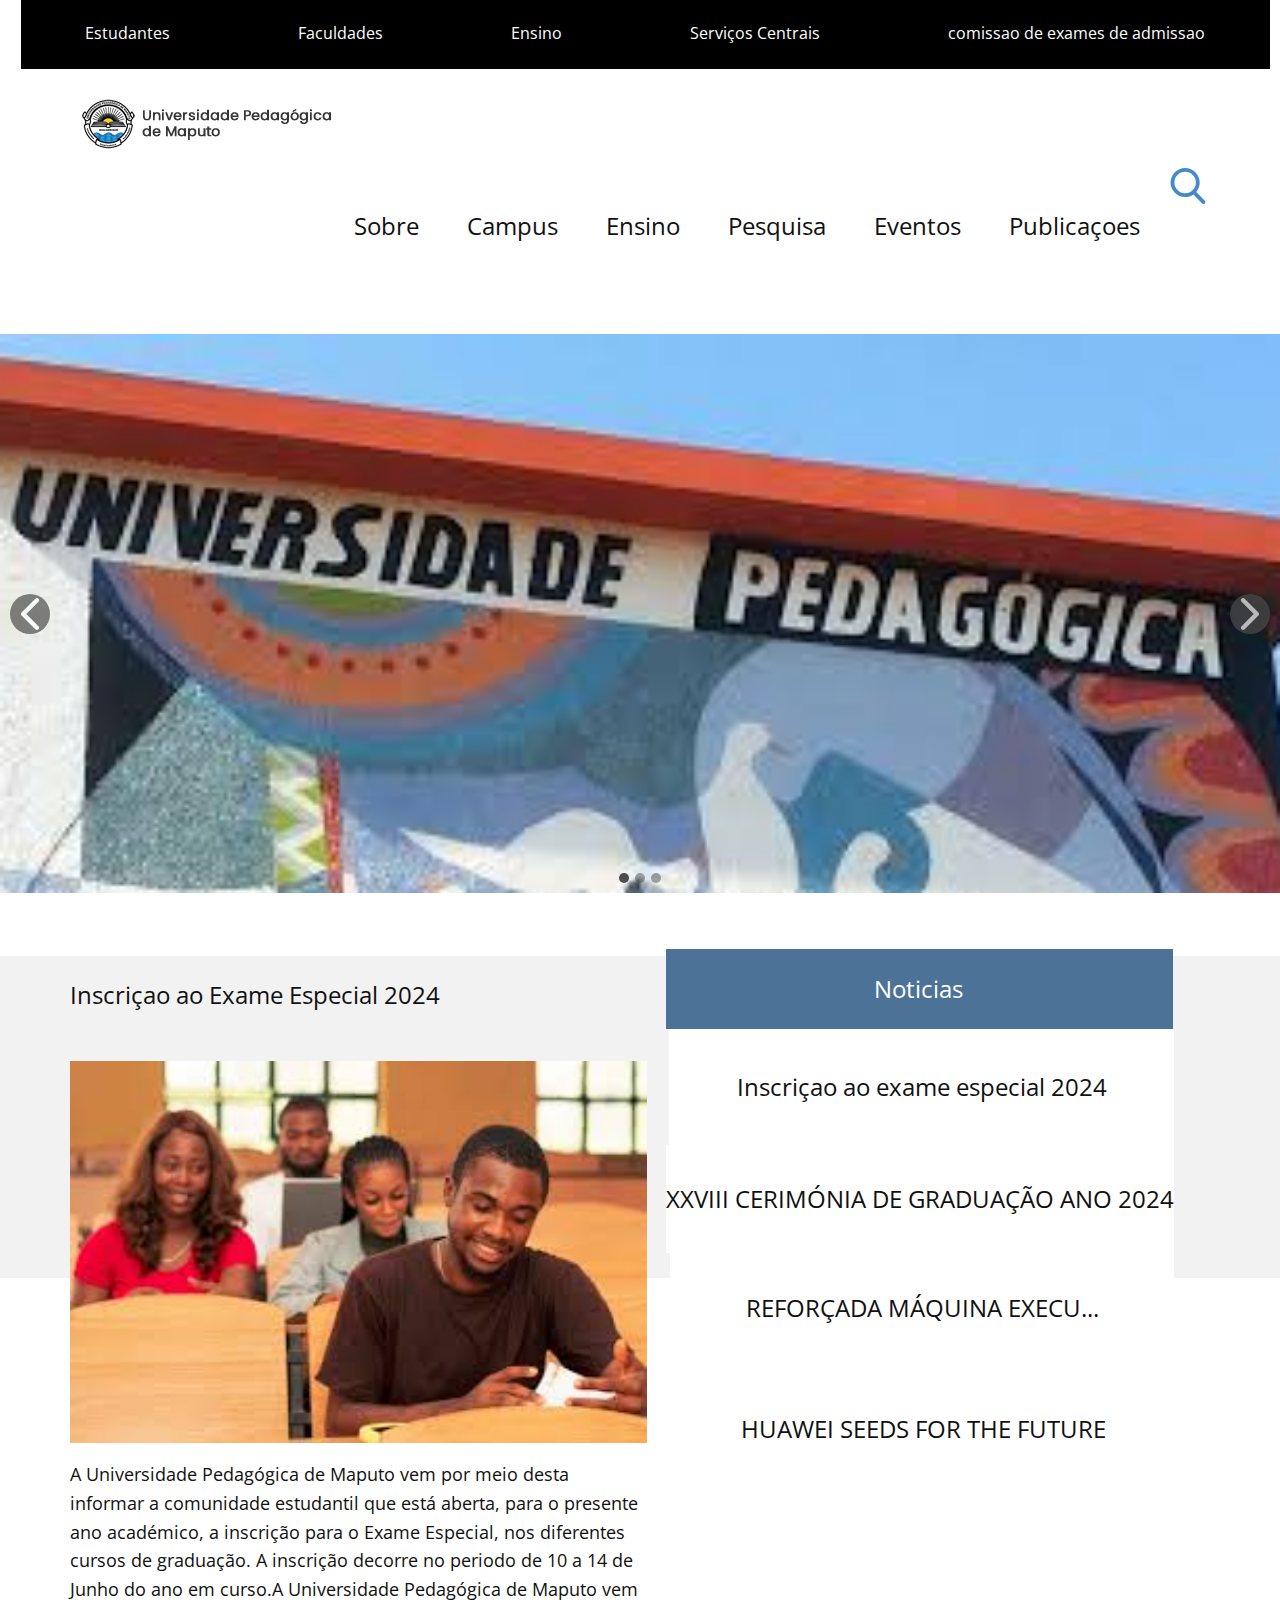
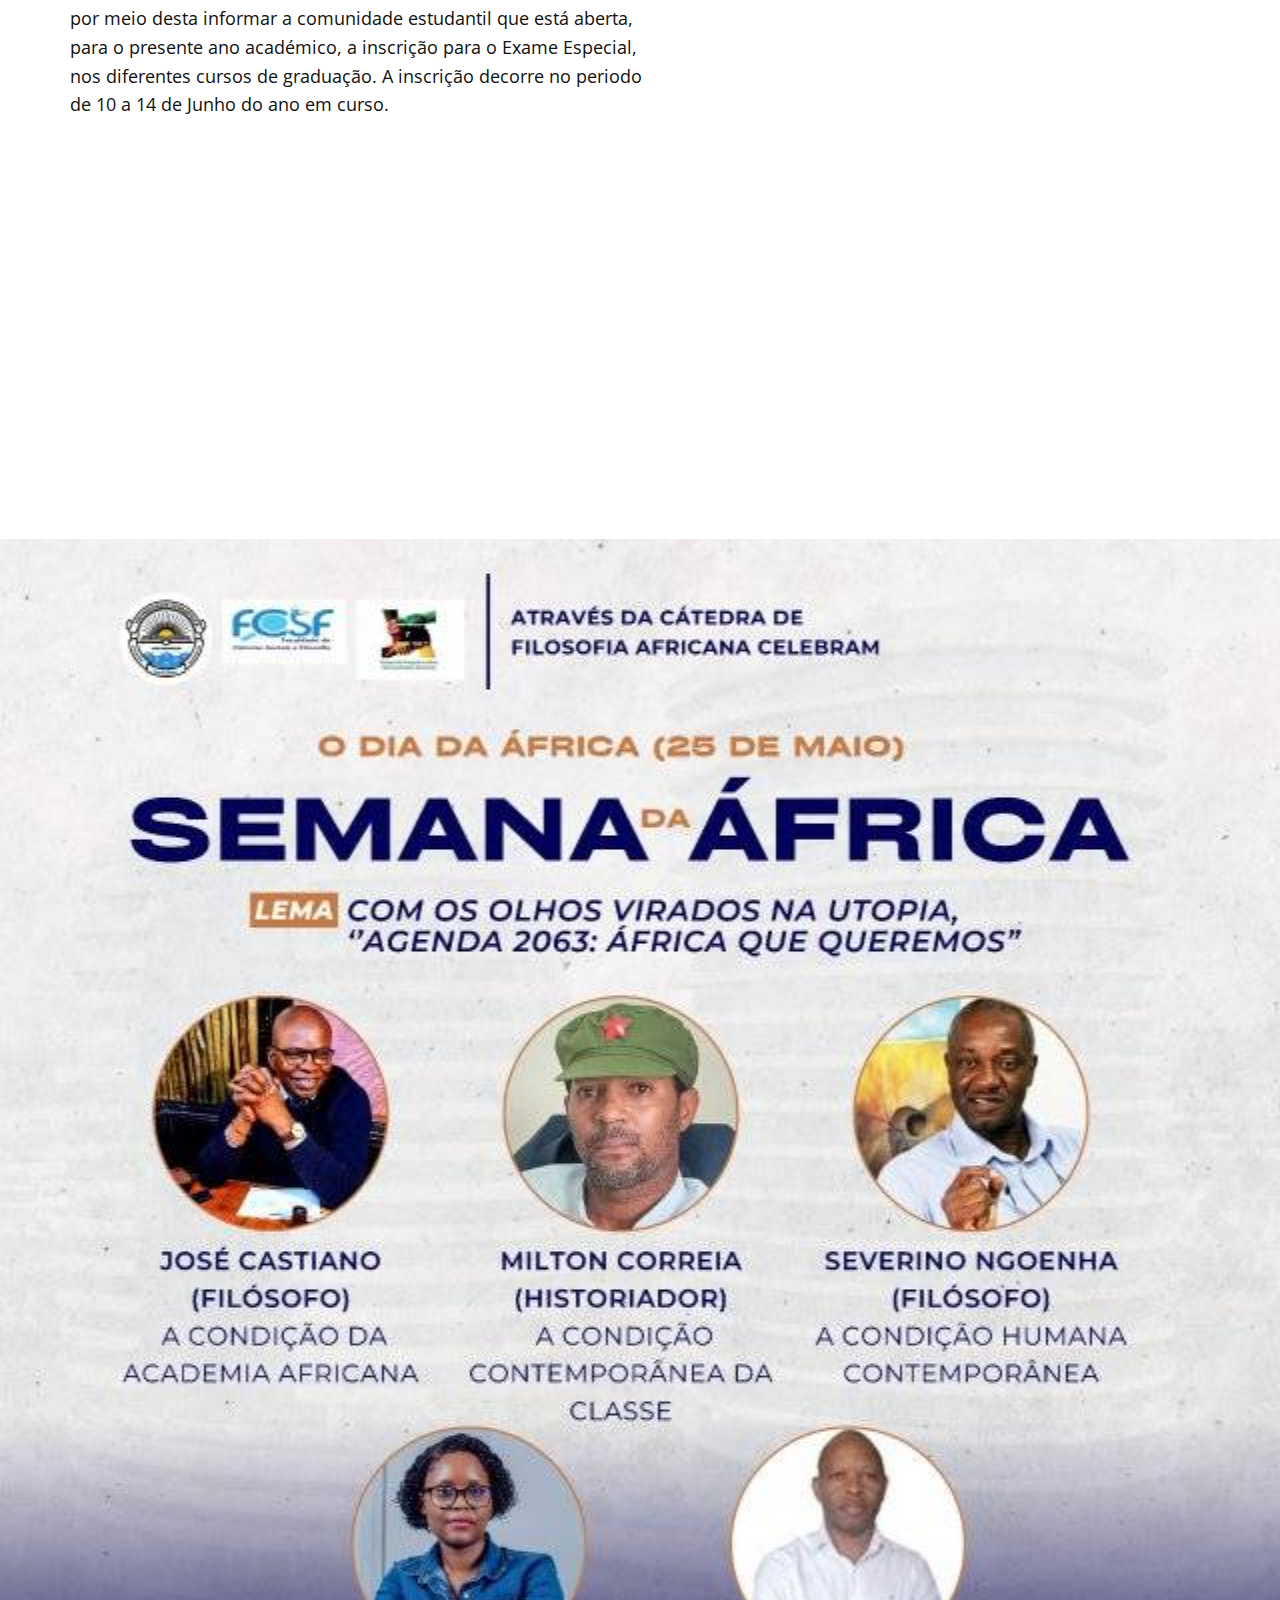
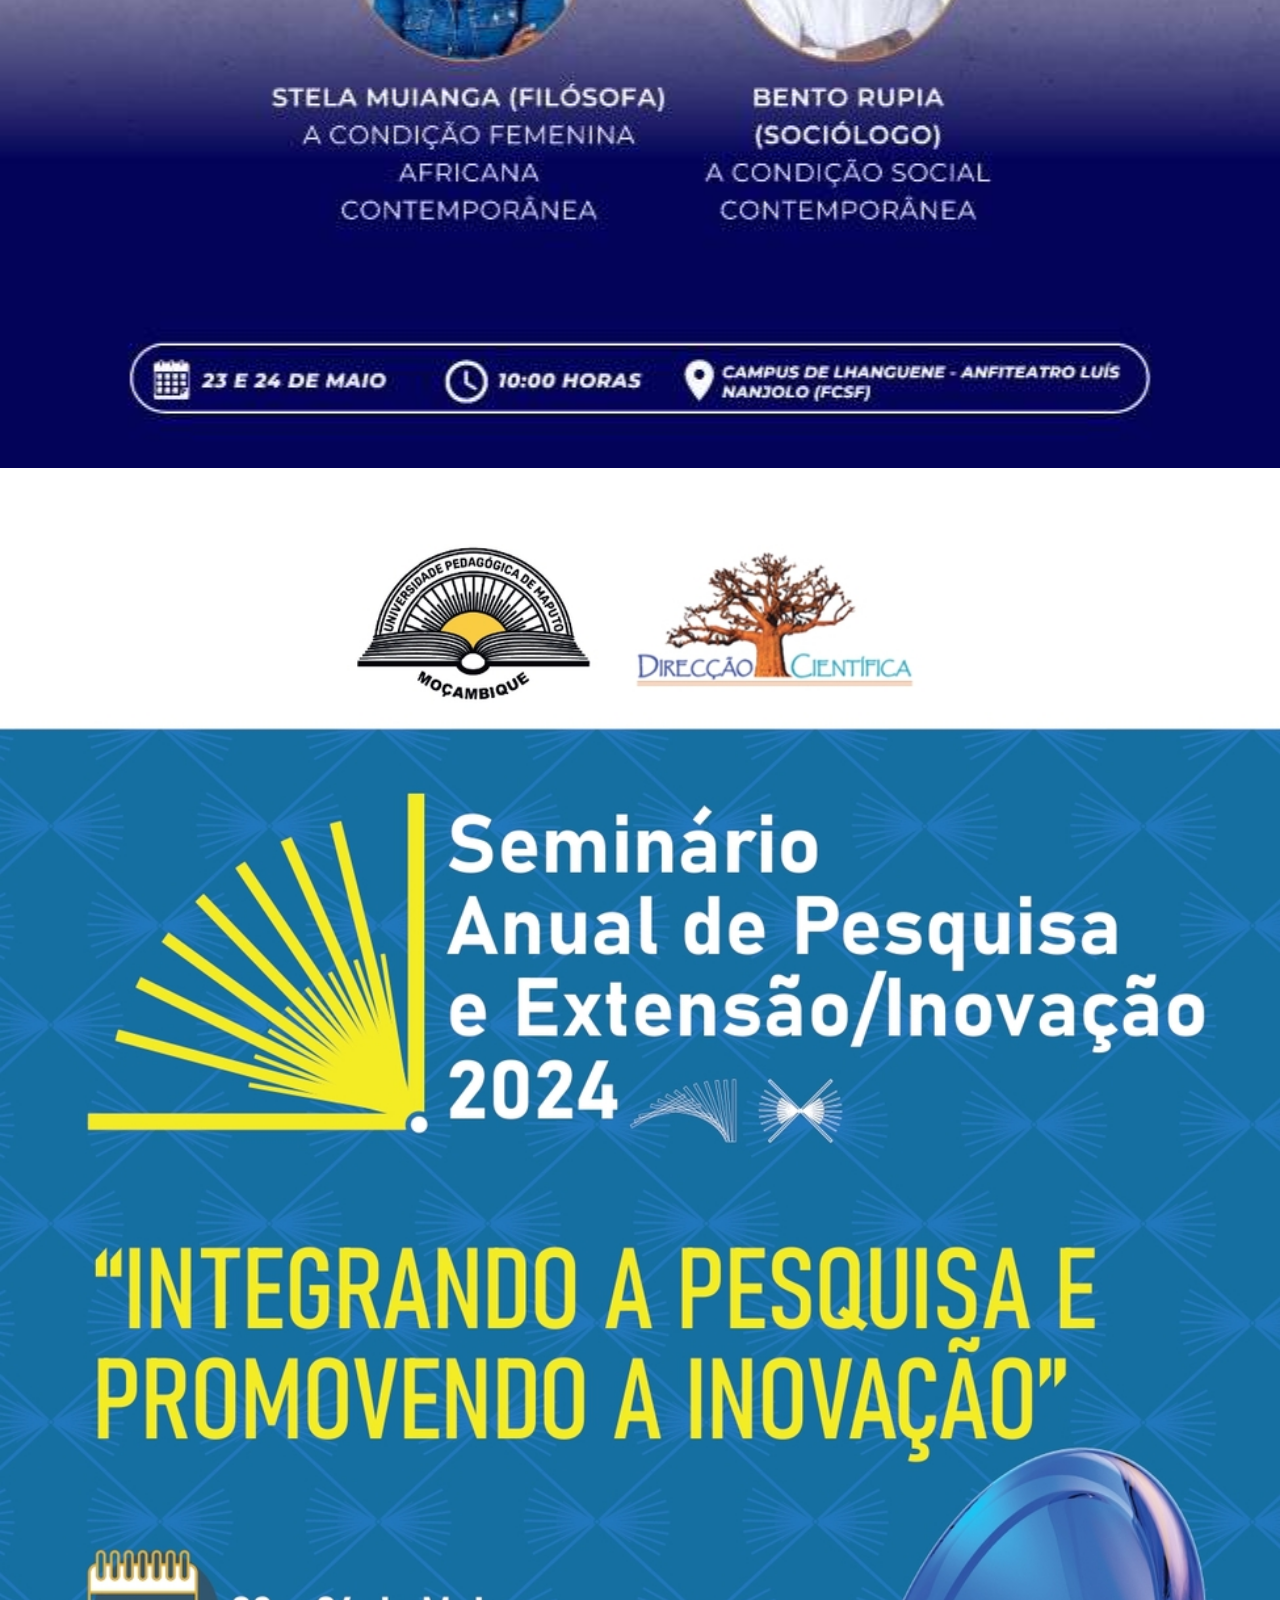
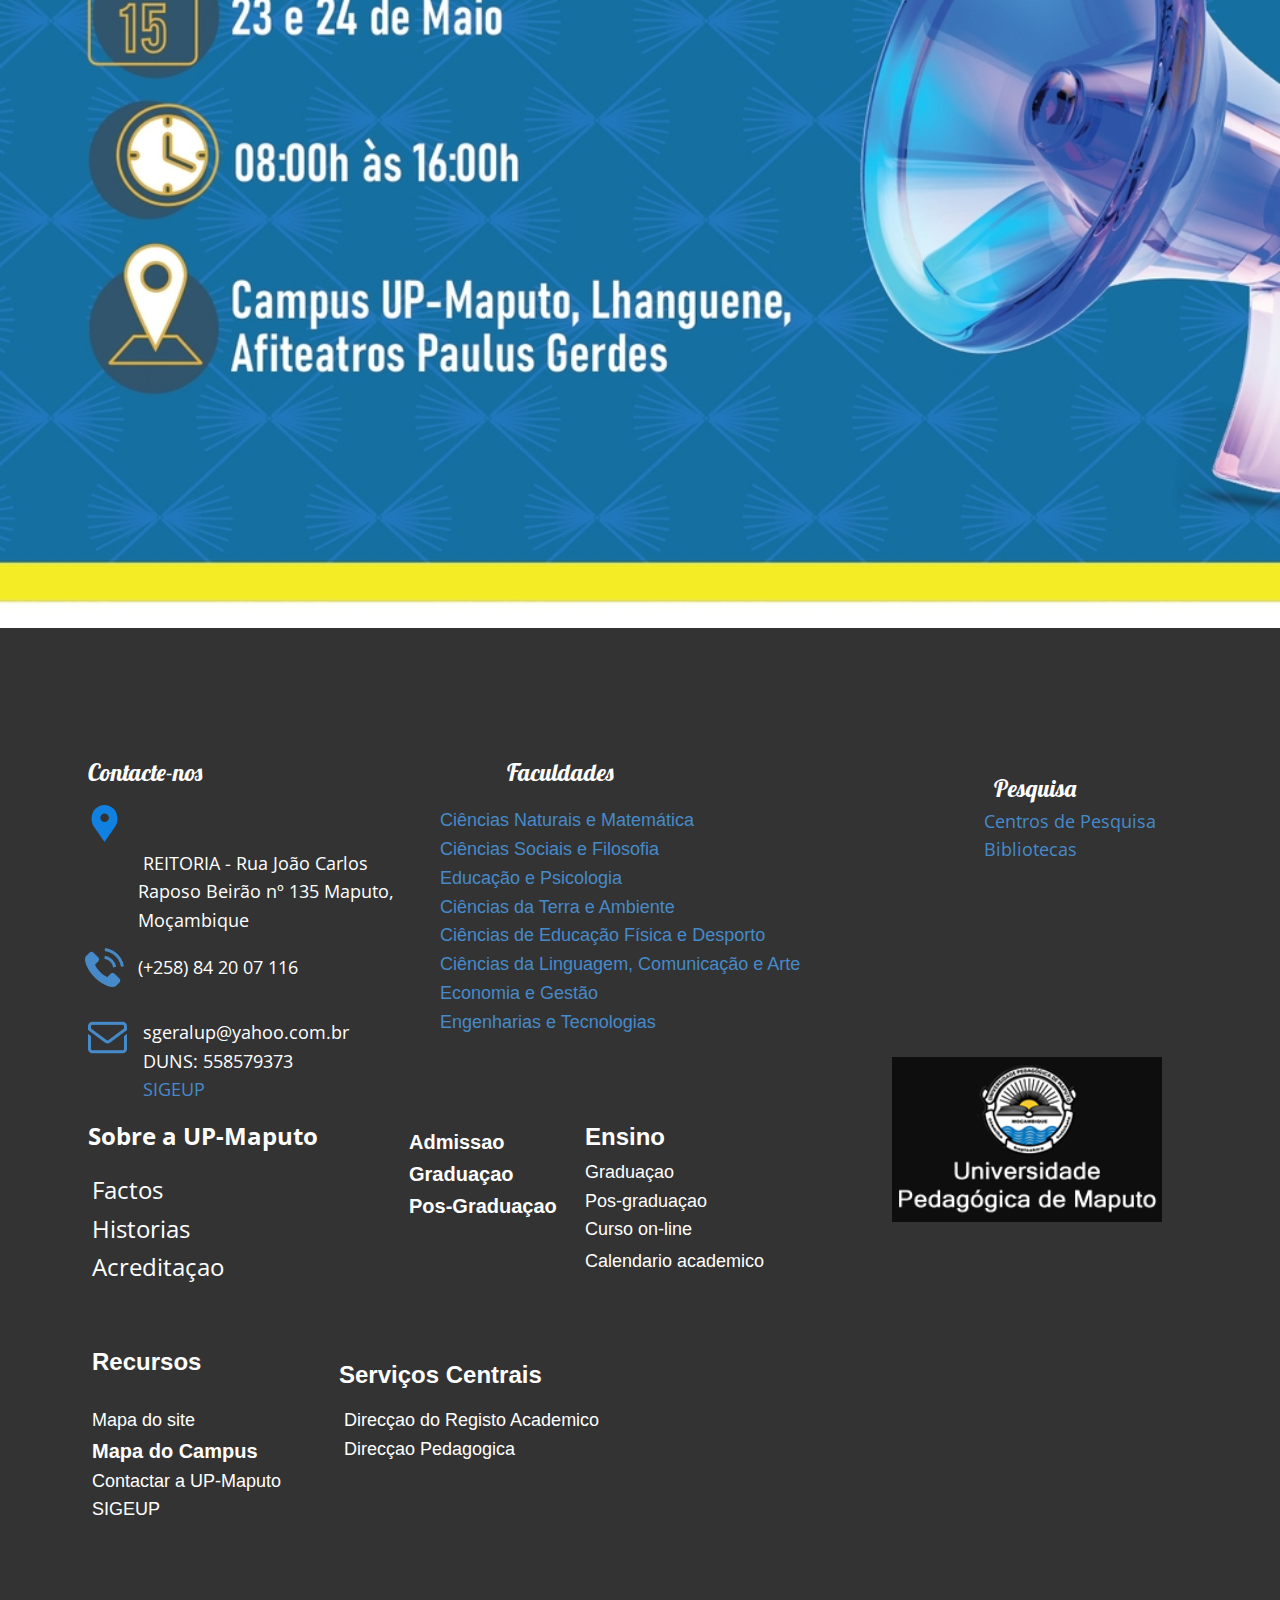
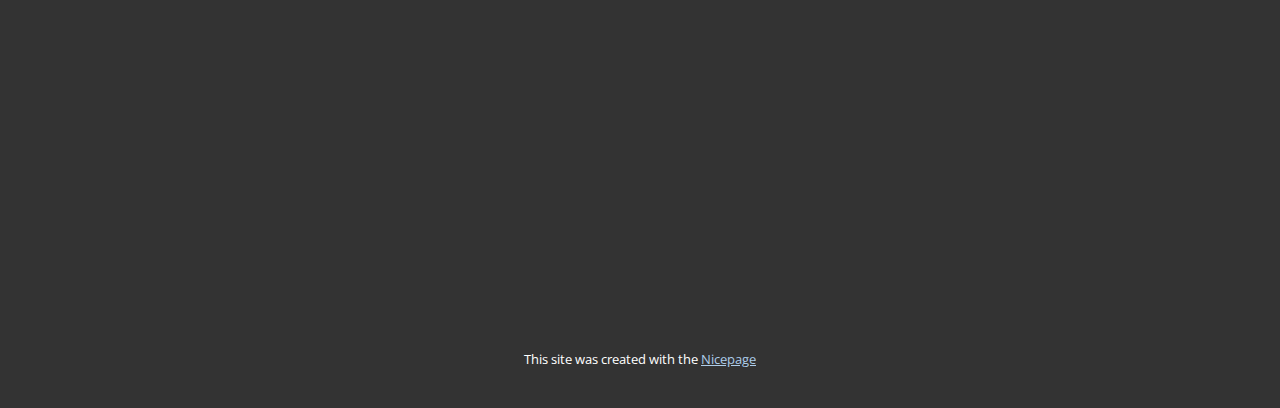
<file: index.html>
<!DOCTYPE html>
<html style="font-size: 16px;" lang="en"><head>
    <meta name="viewport" content="width=device-width, initial-scale=1.0">
    <meta charset="utf-8">
    <meta name="keywords" content="">
    <meta name="description" content="">
    <title>Page 3</title>
    <link rel="stylesheet" href="nicepage.css" media="screen">
<link rel="stylesheet" href="Page-3.css" media="screen">
    <script class="u-script" type="text/javascript" src="jquery.js" defer=""></script>
    <script class="u-script" type="text/javascript" src="nicepage.js" defer=""></script>
    <meta name="generator" content="Nicepage 6.11.6, nicepage.com">
    <link id="u-theme-google-font" rel="stylesheet" href="https://fonts.googleapis.com/css?family=Roboto:100,100i,300,300i,400,400i,500,500i,700,700i,900,900i|Open+Sans:300,300i,400,400i,500,500i,600,600i,700,700i,800,800i">
    <link id="u-page-google-font" rel="stylesheet" href="https://fonts.googleapis.com/css?family=Lobster:400">
    
    
    
    
    
    
    <script type="application/ld+json">{
		"@context": "http://schema.org",
		"@type": "Organization",
		"name": "Site1"
}</script>
    <meta name="theme-color" content="#478ac9">
    <meta property="og:title" content="Page 3">
    <meta property="og:description" content="">
    <meta property="og:type" content="website">
  <meta data-intl-tel-input-cdn-path="intlTelInput/"></head>
  <body data-home-page="Page-3.html" data-home-page-title="Page 3" data-path-to-root="./" data-include-products="true" class="u-body u-xl-mode" data-lang="en"><header class=" u-border-no-bottom u-border-no-left u-border-no-right u-border-no-top u-clearfix u-header u-section-row-container" id="sec-3f0c" style="background-image: none"><div class="u-section-rows">
        <div class="u-section-row" id="sec-1df3">
          <div class="u-clearfix u-sheet u-sheet-1">
            <nav class="u-menu u-menu-one-level u-offcanvas u-menu-1">
              <div class="menu-collapse" style="font-size: 1rem; letter-spacing: 0px;">
                <a class="u-button-style u-custom-color u-custom-left-right-menu-spacing u-custom-padding-bottom u-custom-top-bottom-menu-spacing u-nav-link u-text-active-palette-1-base u-text-hover-palette-2-base" href="#">
                  <svg class="u-svg-link" viewBox="0 0 24 24"><use xmlns:xlink="http://www.w3.org/1999/xlink" xlink:href="#svg-75ff"></use></svg>
                  <svg class="u-svg-content" version="1.1" id="svg-75ff" viewBox="0 0 16 16" x="0px" y="0px" xmlns:xlink="http://www.w3.org/1999/xlink" xmlns="http://www.w3.org/2000/svg"><g><rect y="1" width="16" height="2"></rect><rect y="7" width="16" height="2"></rect><rect y="13" width="16" height="2"></rect>
</g></svg>
                </a>
              </div>
              <div class="u-custom-menu u-nav-container">
                <ul class="u-nav u-unstyled u-nav-1"><li class="u-nav-item"><a class="u-black u-button-style u-nav-link u-text-active-palette-1-base u-text-hover-palette-2-base" href="#" style="padding: 28px 64px;">Estudantes</a>
</li><li class="u-nav-item"><a class="u-black u-button-style u-nav-link u-text-active-palette-1-base u-text-hover-palette-2-base" href="#" style="padding: 28px 64px;">Faculdades</a>
</li><li class="u-nav-item"><a class="u-black u-button-style u-nav-link u-text-active-palette-1-base u-text-hover-palette-2-base" href="#" style="padding: 28px 64px;">Ensino</a>
</li><li class="u-nav-item"><a class="u-black u-button-style u-nav-link u-text-active-palette-1-base u-text-hover-palette-2-base" href="#" style="padding: 28px 64px;">Serviços Centrais</a>
</li><li class="u-nav-item"><a class="u-black u-button-style u-nav-link u-text-active-palette-1-base u-text-hover-palette-2-base" href="http//pesquisa" style="padding: 28px 65px 28px 64px;">comissao de exames de admissao</a>
</li></ul>
              </div>
              <div class="u-custom-menu u-nav-container-collapse">
                <div class="u-black u-container-style u-inner-container-layout u-opacity u-opacity-95 u-sidenav">
                  <div class="u-inner-container-layout u-sidenav-overflow">
                    <div class="u-menu-close"></div>
                    <ul class="u-align-center u-nav u-popupmenu-items u-unstyled u-nav-2"><li class="u-nav-item"><a class="u-button-style u-nav-link" href="#">Estudantes</a>
</li><li class="u-nav-item"><a class="u-button-style u-nav-link" href="#">Faculdades</a>
</li><li class="u-nav-item"><a class="u-button-style u-nav-link" href="#">Ensino</a>
</li><li class="u-nav-item"><a class="u-button-style u-nav-link" href="#">Serviços Centrais</a>
</li><li class="u-nav-item"><a class="u-button-style u-nav-link" href="http//pesquisa">comissao de exames de admissao</a>
</li></ul>
                  </div>
                </div>
                <div class="u-black u-menu-overlay u-opacity u-opacity-70"></div>
              </div>
            </nav>
            <h4 class="u-custom-font u-text u-text-font u-text-1">
              <span style="font-size: 1.5rem;">
                <span style="font-weight: 700;">
                  <span style="font-weight: 400;"></span>
                </span>
              </span>
            </h4>
          </div>
          
          
          
          
          
        </div>
        <div class="u-section-row" id="sec-c35f">
          <div class="u-clearfix u-sheet u-sheet-2">
            <img class="u-image u-image-contain u-image-default u-image-1" src="images/khyv.png" alt="" data-image-width="266" data-image-height="72">
            <nav class="u-menu u-menu-dropdown u-offcanvas u-menu-2">
              <div class="menu-collapse" style="font-size: 1.5rem; letter-spacing: 0px;">
                <a class="u-button-style u-custom-color u-custom-left-right-menu-spacing u-custom-padding-bottom u-custom-top-bottom-menu-spacing u-nav-link u-text-active-palette-1-base u-text-hover-palette-2-base" href="#">
                  <svg class="u-svg-link" viewBox="0 0 24 24"><use xmlns:xlink="http://www.w3.org/1999/xlink" xlink:href="#svg-3675"></use></svg>
                  <svg class="u-svg-content" version="1.1" id="svg-3675" viewBox="0 0 16 16" x="0px" y="0px" xmlns:xlink="http://www.w3.org/1999/xlink" xmlns="http://www.w3.org/2000/svg"><g><rect y="1" width="16" height="2"></rect><rect y="7" width="16" height="2"></rect><rect y="13" width="16" height="2"></rect>
</g></svg>
                </a>
              </div>
              <div class="u-custom-menu u-nav-container">
                <ul class="u-nav u-unstyled u-nav-3"><li class="u-nav-item"><a class="u-button-style u-nav-link u-text-active-palette-1-base u-text-hover-palette-2-base u-white" href="http//pesquisa" style="padding: 28px 24px;">Sobre</a><div class="u-nav-popup"><ul class="u-h-spacing-20 u-nav u-unstyled u-v-spacing-10"><li class="u-nav-item"><a class="u-button-style u-custom-color-3 u-nav-link" href="#">UP-Maputo</a>
</li><li class="u-nav-item"><a class="u-button-style u-custom-color-3 u-nav-link" href="#">Apresentaçao Breve</a>
</li><li class="u-nav-item"><a class="u-button-style u-custom-color-3 u-nav-link" href="#">Informaçao Institucional</a>
</li><li class="u-nav-item"><a class="u-button-style u-custom-color-3 u-nav-link" href="#">Experiencia Academica</a>
</li><li class="u-nav-item"><a class="u-button-style u-custom-color-3 u-nav-link" href="#">Factos e numeros</a>
</li><li class="u-nav-item"><a class="u-button-style u-custom-color-3 u-nav-link" href="#">Orgaos da Universidade</a>
</li><li class="u-nav-item"><a class="u-button-style u-custom-color-3 u-nav-link" href="#">Documentos</a>
</li></ul>
</div>
</li><li class="u-nav-item"><a class="u-button-style u-nav-link u-text-active-palette-1-base u-text-hover-palette-2-base u-white" style="padding: 28px 24px;">Campus</a>
</li><li class="u-nav-item"><a class="u-button-style u-nav-link u-text-active-palette-1-base u-text-hover-palette-2-base u-white" style="padding: 28px 24px;">Ensino</a><div class="u-nav-popup"><ul class="u-h-spacing-20 u-nav u-unstyled u-v-spacing-10"><li class="u-nav-item"><a class="u-button-style u-custom-color-3 u-nav-link" href="#">Graduaçao</a>
</li><li class="u-nav-item"><a class="u-button-style u-custom-color-3 u-nav-link" href="#">Pos-Graduaçao</a>
</li><li class="u-nav-item"><a class="u-button-style u-custom-color-3 u-nav-link" href="#">A distancia</a>
</li></ul>
</div>
</li><li class="u-nav-item"><a class="u-button-style u-nav-link u-text-active-palette-1-base u-text-hover-palette-2-base u-white" style="padding: 28px 24px;">Pesquisa</a>
</li><li class="u-nav-item"><a class="u-button-style u-nav-link u-text-active-palette-1-base u-text-hover-palette-2-base u-white" style="padding: 28px 24px;">Eventos</a>
</li><li class="u-nav-item"><a class="u-button-style u-nav-link u-text-active-palette-1-base u-text-hover-palette-2-base u-white" style="padding: 28px 36px 28px 24px;">Publicaçoes</a>
</li></ul>
              </div>
              <div class="u-custom-menu u-nav-container-collapse">
                <div class="u-black u-container-style u-inner-container-layout u-opacity u-opacity-95 u-sidenav">
                  <div class="u-inner-container-layout u-sidenav-overflow">
                    <div class="u-menu-close"></div>
                    <ul class="u-align-center u-nav u-popupmenu-items u-unstyled u-nav-6"><li class="u-nav-item"><a class="u-button-style u-nav-link" href="http//pesquisa">Sobre</a><div class="u-nav-popup"><ul class="u-h-spacing-20 u-nav u-unstyled u-v-spacing-10"><li class="u-nav-item"><a class="u-button-style u-nav-link" href="#">UP-Maputo</a>
</li><li class="u-nav-item"><a class="u-button-style u-nav-link" href="#">Apresentaçao Breve</a>
</li><li class="u-nav-item"><a class="u-button-style u-nav-link" href="#">Informaçao Institucional</a>
</li><li class="u-nav-item"><a class="u-button-style u-nav-link" href="#">Experiencia Academica</a>
</li><li class="u-nav-item"><a class="u-button-style u-nav-link" href="#">Factos e numeros</a>
</li><li class="u-nav-item"><a class="u-button-style u-nav-link" href="#">Orgaos da Universidade</a>
</li><li class="u-nav-item"><a class="u-button-style u-nav-link" href="#">Documentos</a>
</li></ul>
</div>
</li><li class="u-nav-item"><a class="u-button-style u-nav-link">Campus</a>
</li><li class="u-nav-item"><a class="u-button-style u-nav-link">Ensino</a><div class="u-nav-popup"><ul class="u-h-spacing-20 u-nav u-unstyled u-v-spacing-10"><li class="u-nav-item"><a class="u-button-style u-nav-link" href="#">Graduaçao</a>
</li><li class="u-nav-item"><a class="u-button-style u-nav-link" href="#">Pos-Graduaçao</a>
</li><li class="u-nav-item"><a class="u-button-style u-nav-link" href="#">A distancia</a>
</li></ul>
</div>
</li><li class="u-nav-item"><a class="u-button-style u-nav-link">Pesquisa</a>
</li><li class="u-nav-item"><a class="u-button-style u-nav-link">Eventos</a>
</li><li class="u-nav-item"><a class="u-button-style u-nav-link">Publicaçoes</a>
</li></ul>
                  </div>
                </div>
                <div class="u-black u-menu-overlay u-opacity u-opacity-70"></div>
              </div>
            </nav><span class="u-icon u-text-palette-1-base u-icon-1"><svg class="u-svg-link" preserveAspectRatio="xMidYMin slice" viewBox="0 0 56.966 56.966" style=""><use xlink:href="#svg-04a8"></use></svg><svg class="u-svg-content" viewBox="0 0 56.966 56.966" x="0px" y="0px" id="svg-04a8" style="enable-background:new 0 0 56.966 56.966;"><path d="M55.146,51.887L41.588,37.786c3.486-4.144,5.396-9.358,5.396-14.786c0-12.682-10.318-23-23-23s-23,10.318-23,23
	s10.318,23,23,23c4.761,0,9.298-1.436,13.177-4.162l13.661,14.208c0.571,0.593,1.339,0.92,2.162,0.92
	c0.779,0,1.518-0.297,2.079-0.837C56.255,54.982,56.293,53.08,55.146,51.887z M23.984,6c9.374,0,17,7.626,17,17s-7.626,17-17,17
	s-17-7.626-17-17S14.61,6,23.984,6z"></path></svg></span>
          </div>
          
          
          
          
          
        </div>
        <div class="u-clearfix u-section-row" data-animation-name="" data-animation-duration="0" data-animation-delay="0" data-animation-direction="" id="sec-ce9c">
          <div class="u-clearfix u-sheet u-sheet-3"></div>
          
          
          
          
          
        </div>
        <div class="u-section-row u-valign-top u-section-row-4" id="sec-660a">
          <div class="u-carousel u-expanded-width u-gallery u-gallery-slider u-layout-carousel u-lightbox u-no-transition u-show-text-on-hover u-gallery-1" data-interval="5000" data-u-ride="carousel" id="carousel-88d6">
            <ol class="u-absolute-hcenter u-carousel-indicators u-carousel-indicators-1">
              <li data-u-target="#carousel-88d6" data-u-slide-to="0" class="u-active u-grey-70 u-shape-circle" style="width: 10px; height: 10px;"></li>
              <li data-u-target="#carousel-88d6" data-u-slide-to="1" class="u-grey-70 u-shape-circle" style="width: 10px; height: 10px;"></li>
              <li data-u-target="#carousel-88d6" data-u-slide-to="2" class="u-grey-70 u-shape-circle" style="width: 10px; height: 10px;"></li>
            </ol>
            <div class="u-carousel-inner u-gallery-inner" role="listbox">
              <div class="u-active u-carousel-item u-effect-fade u-gallery-item u-carousel-item-1">
                <div class="u-back-slide" data-image-width="348" data-image-height="145">
                  <img class="u-back-image u-expanded" src="images/download1.jpg">
                </div>
                <div class="u-align-center u-over-slide u-shading u-valign-bottom u-over-slide-1">
                  <h3 class="u-gallery-heading">Sample Title</h3>
                  <p class="u-gallery-text">Sample Text</p>
                </div>
              </div>
              <div class="u-carousel-item u-effect-fade u-gallery-item u-carousel-item-2">
                <div class="u-back-slide" data-image-width="276" data-image-height="183">
                  <img class="u-back-image u-expanded" src="images/download.jpg">
                </div>
                <div class="u-align-center u-over-slide u-shading u-valign-bottom u-over-slide-2">
                  <h3 class="u-gallery-heading">Sample Title</h3>
                  <p class="u-gallery-text">Sample Text</p>
                </div>
              </div>
              <div class="u-carousel-item u-effect-fade u-gallery-item u-carousel-item-3" data-image-width="1366" data-image-height="549">
                <div class="u-back-slide">
                  <img class="u-back-image u-expanded" src="images/UniversidadePedaggicadeMaputo-Sobre-GoogleChrome01_06_202412_53_13.png">
                </div>
                <div class="u-align-center u-over-slide u-shading u-valign-bottom u-over-slide-3"></div>
                
                
                
                
                
              </div>
            </div>
            <a class="u-absolute-vcenter u-carousel-control u-carousel-control-prev u-grey-70 u-icon-circle u-opacity u-opacity-70 u-spacing-10 u-text-white u-carousel-control-1" href="#carousel-88d6" role="button" data-u-slide="prev">
              <span aria-hidden="true">
                <svg viewBox="0 0 451.847 451.847"><path d="M97.141,225.92c0-8.095,3.091-16.192,9.259-22.366L300.689,9.27c12.359-12.359,32.397-12.359,44.751,0
c12.354,12.354,12.354,32.388,0,44.748L173.525,225.92l171.903,171.909c12.354,12.354,12.354,32.391,0,44.744
c-12.354,12.365-32.386,12.365-44.745,0l-194.29-194.281C100.226,242.115,97.141,234.018,97.141,225.92z"></path></svg>
              </span>
              <span class="sr-only">
                <svg viewBox="0 0 451.847 451.847"><path d="M97.141,225.92c0-8.095,3.091-16.192,9.259-22.366L300.689,9.27c12.359-12.359,32.397-12.359,44.751,0
c12.354,12.354,12.354,32.388,0,44.748L173.525,225.92l171.903,171.909c12.354,12.354,12.354,32.391,0,44.744
c-12.354,12.365-32.386,12.365-44.745,0l-194.29-194.281C100.226,242.115,97.141,234.018,97.141,225.92z"></path></svg>
              </span>
            </a>
            <a class="u-absolute-vcenter u-carousel-control u-carousel-control-next u-grey-70 u-icon-circle u-opacity u-opacity-70 u-spacing-10 u-text-white u-carousel-control-2" href="#carousel-88d6" role="button" data-u-slide="next">
              <span aria-hidden="true">
                <svg viewBox="0 0 451.846 451.847"><path d="M345.441,248.292L151.154,442.573c-12.359,12.365-32.397,12.365-44.75,0c-12.354-12.354-12.354-32.391,0-44.744
L278.318,225.92L106.409,54.017c-12.354-12.359-12.354-32.394,0-44.748c12.354-12.359,32.391-12.359,44.75,0l194.287,194.284
c6.177,6.18,9.262,14.271,9.262,22.366C354.708,234.018,351.617,242.115,345.441,248.292z"></path></svg>
              </span>
              <span class="sr-only">
                <svg viewBox="0 0 451.846 451.847"><path d="M345.441,248.292L151.154,442.573c-12.359,12.365-32.397,12.365-44.75,0c-12.354-12.354-12.354-32.391,0-44.744
L278.318,225.92L106.409,54.017c-12.354-12.359-12.354-32.394,0-44.748c12.354-12.359,32.391-12.359,44.75,0l194.287,194.284
c6.177,6.18,9.262,14.271,9.262,22.366C354.708,234.018,351.617,242.115,345.441,248.292z"></path></svg>
              </span>
            </a>
          </div>
          
          
          
          
          
        </div>
        <div class="u-section-row" id="sec-b554">
          <div class="u-clearfix u-sheet u-sheet-4"></div>
          
          
          
          
          
        </div>
        <div class="u-grey-5 u-section-row u-section-row-6" id="sec-f86a">
          <div class="u-clearfix u-sheet u-sheet-5">
            <p class="u-text u-text-2">Inscriçao ao Exame Especial 2024 </p>
            <nav class="u-menu u-menu-one-level u-offcanvas u-menu-3">
              <div class="menu-collapse" style="font-size: 1.5rem; letter-spacing: 0px;">
                <a class="u-button-style u-custom-color u-custom-left-right-menu-spacing u-custom-padding-bottom u-custom-top-bottom-menu-spacing u-nav-link u-text-active-palette-1-base u-text-hover-palette-2-base" href="#">
                  <svg class="u-svg-link" viewBox="0 0 24 24"><use xmlns:xlink="http://www.w3.org/1999/xlink" xlink:href="#svg-bd56"></use></svg>
                  <svg class="u-svg-content" version="1.1" id="svg-bd56" viewBox="0 0 16 16" x="0px" y="0px" xmlns:xlink="http://www.w3.org/1999/xlink" xmlns="http://www.w3.org/2000/svg"><g><rect y="1" width="16" height="2"></rect><rect y="7" width="16" height="2"></rect><rect y="13" width="16" height="2"></rect>
</g></svg>
                </a>
              </div>
              <div class="u-custom-menu u-nav-container">
                <ul class="u-nav u-unstyled u-nav-9"><li class="u-nav-item"><a class="u-button-style u-nav-link u-palette-1-dark-1 u-text-active-palette-1-base u-text-hover-palette-2-base" href="http//pesquisa" style="padding: 28px 210px 28px 208px;">Noticias</a>
</li></ul>
              </div>
              <div class="u-custom-menu u-nav-container-collapse">
                <div class="u-black u-container-style u-inner-container-layout u-opacity u-opacity-95 u-sidenav">
                  <div class="u-inner-container-layout u-sidenav-overflow">
                    <div class="u-menu-close"></div>
                    <ul class="u-align-center u-nav u-popupmenu-items u-unstyled u-nav-10"><li class="u-nav-item"><a class="u-button-style u-nav-link" href="http//pesquisa">Noticias</a>
</li></ul>
                  </div>
                </div>
                <div class="u-black u-menu-overlay u-opacity u-opacity-70"></div>
              </div>
            </nav>
            <nav class="u-menu u-menu-one-level u-offcanvas u-menu-4">
              <div class="menu-collapse" style="font-size: 1.5rem; letter-spacing: 0px;">
                <a class="u-button-style u-custom-color u-custom-left-right-menu-spacing u-custom-padding-bottom u-custom-top-bottom-menu-spacing u-nav-link u-text-active-palette-1-base u-text-hover-palette-2-base" href="#">
                  <svg class="u-svg-link" viewBox="0 0 24 24"><use xmlns:xlink="http://www.w3.org/1999/xlink" xlink:href="#svg-09c9"></use></svg>
                  <svg class="u-svg-content" version="1.1" id="svg-09c9" viewBox="0 0 16 16" x="0px" y="0px" xmlns:xlink="http://www.w3.org/1999/xlink" xmlns="http://www.w3.org/2000/svg"><g><rect y="1" width="16" height="2"></rect><rect y="7" width="16" height="2"></rect><rect y="13" width="16" height="2"></rect>
</g></svg>
                </a>
              </div>
              <div class="u-custom-menu u-nav-container">
                <ul class="u-nav u-unstyled u-nav-11"><li class="u-nav-item"><a class="u-button-style u-nav-link u-text-active-palette-1-base u-text-hover-palette-2-base u-white" href="http//pesquisa" style="padding: 46px 67px 46px 68px;">Inscriçao ao exame especial 2024</a>
</li></ul>
              </div>
              <div class="u-custom-menu u-nav-container-collapse">
                <div class="u-black u-container-style u-inner-container-layout u-opacity u-opacity-95 u-sidenav">
                  <div class="u-inner-container-layout u-sidenav-overflow">
                    <div class="u-menu-close"></div>
                    <ul class="u-align-center u-nav u-popupmenu-items u-unstyled u-nav-12"><li class="u-nav-item"><a class="u-button-style u-nav-link" href="http//pesquisa">Inscriçao ao exame especial 2024</a>
</li></ul>
                  </div>
                </div>
                <div class="u-black u-menu-overlay u-opacity u-opacity-70"></div>
              </div>
            </nav>
            <nav class="u-menu u-menu-one-level u-offcanvas u-menu-5">
              <div class="menu-collapse" style="font-size: 1.5rem; letter-spacing: 0px;">
                <a class="u-button-style u-custom-color u-custom-left-right-menu-spacing u-custom-padding-bottom u-custom-top-bottom-menu-spacing u-nav-link u-text-active-palette-1-base u-text-hover-palette-2-base" href="#">
                  <svg class="u-svg-link" viewBox="0 0 24 24"><use xmlns:xlink="http://www.w3.org/1999/xlink" xlink:href="#svg-ad80"></use></svg>
                  <svg class="u-svg-content" version="1.1" id="svg-ad80" viewBox="0 0 16 16" x="0px" y="0px" xmlns:xlink="http://www.w3.org/1999/xlink" xmlns="http://www.w3.org/2000/svg"><g><rect y="1" width="16" height="2"></rect><rect y="7" width="16" height="2"></rect><rect y="13" width="16" height="2"></rect>
</g></svg>
                </a>
              </div>
              <div class="u-custom-menu u-nav-container">
                <ul class="u-nav u-unstyled u-nav-13"><li class="u-nav-item"><a class="u-button-style u-nav-link u-text-active-palette-1-base u-text-hover-palette-2-base u-white" href="http//pesquisa" style="padding: 42px 0px;">XXVIII CERIMÓNIA DE GRADUAÇÃO ANO 2024</a>
</li></ul>
              </div>
              <div class="u-custom-menu u-nav-container-collapse">
                <div class="u-black u-container-style u-inner-container-layout u-opacity u-opacity-95 u-sidenav">
                  <div class="u-inner-container-layout u-sidenav-overflow">
                    <div class="u-menu-close"></div>
                    <ul class="u-align-center u-nav u-popupmenu-items u-unstyled u-nav-14"><li class="u-nav-item"><a class="u-button-style u-nav-link" href="http//pesquisa">XXVIII CERIMÓNIA DE GRADUAÇÃO ANO 2024</a>
</li></ul>
                  </div>
                </div>
                <div class="u-black u-menu-overlay u-opacity u-opacity-70"></div>
              </div>
            </nav>
            <nav class="u-menu u-menu-one-level u-offcanvas u-menu-6">
              <div class="menu-collapse" style="font-size: 1.5rem; letter-spacing: 0px;">
                <a class="u-button-style u-custom-color u-custom-left-right-menu-spacing u-custom-padding-bottom u-custom-top-bottom-menu-spacing u-nav-link u-text-active-palette-1-base u-text-hover-palette-2-base" href="#">
                  <svg class="u-svg-link" viewBox="0 0 24 24"><use xmlns:xlink="http://www.w3.org/1999/xlink" xlink:href="#svg-d6db"></use></svg>
                  <svg class="u-svg-content" version="1.1" id="svg-d6db" viewBox="0 0 16 16" x="0px" y="0px" xmlns:xlink="http://www.w3.org/1999/xlink" xmlns="http://www.w3.org/2000/svg"><g><rect y="1" width="16" height="2"></rect><rect y="7" width="16" height="2"></rect><rect y="13" width="16" height="2"></rect>
</g></svg>
                </a>
              </div>
              <div class="u-custom-menu u-nav-container">
                <ul class="u-nav u-unstyled u-nav-15"><li class="u-nav-item"><a class="u-button-style u-nav-link u-text-active-palette-1-base u-text-hover-palette-2-base u-white" href="http//pesquisa" style="padding: 44px 75px 44px 76px;">REFORÇADA MÁQUINA EXECU...</a>
</li></ul>
              </div>
              <div class="u-custom-menu u-nav-container-collapse">
                <div class="u-black u-container-style u-inner-container-layout u-opacity u-opacity-95 u-sidenav">
                  <div class="u-inner-container-layout u-sidenav-overflow">
                    <div class="u-menu-close"></div>
                    <ul class="u-align-center u-nav u-popupmenu-items u-unstyled u-nav-16"><li class="u-nav-item"><a class="u-button-style u-nav-link" href="http//pesquisa">REFORÇADA MÁQUINA EXECU...</a>
</li></ul>
                  </div>
                </div>
                <div class="u-black u-menu-overlay u-opacity u-opacity-70"></div>
              </div>
            </nav>
            <nav class="u-menu u-menu-one-level u-offcanvas u-menu-7">
              <div class="menu-collapse" style="font-size: 1.5rem; letter-spacing: 0px;">
                <a class="u-button-style u-custom-active-color u-custom-color u-custom-left-right-menu-spacing u-custom-padding-bottom u-custom-top-bottom-menu-spacing u-nav-link u-text-active-palette-1-base u-text-hover-palette-2-base" href="#">
                  <svg class="u-svg-link" viewBox="0 0 24 24"><use xmlns:xlink="http://www.w3.org/1999/xlink" xlink:href="#svg-3f92"></use></svg>
                  <svg class="u-svg-content" version="1.1" id="svg-3f92" viewBox="0 0 16 16" x="0px" y="0px" xmlns:xlink="http://www.w3.org/1999/xlink" xmlns="http://www.w3.org/2000/svg"><g><rect y="1" width="16" height="2"></rect><rect y="7" width="16" height="2"></rect><rect y="13" width="16" height="2"></rect>
</g></svg>
                </a>
              </div>
              <div class="u-custom-menu u-nav-container">
                <ul class="u-nav u-unstyled u-nav-17"><li class="u-nav-item"><a class="u-active-white u-button-style u-nav-link u-text-active-palette-1-base u-text-hover-palette-2-base u-white" href="http//pesquisa" style="padding: 52px 69px 52px 70px;">HUAWEI SEEDS FOR THE FUTURE</a>
</li></ul>
              </div>
              <div class="u-custom-menu u-nav-container-collapse">
                <div class="u-black u-container-style u-inner-container-layout u-opacity u-opacity-95 u-sidenav">
                  <div class="u-inner-container-layout u-sidenav-overflow">
                    <div class="u-menu-close"></div>
                    <ul class="u-align-center u-nav u-popupmenu-items u-unstyled u-nav-18"><li class="u-nav-item"><a class="u-button-style u-nav-link" href="http//pesquisa">HUAWEI SEEDS FOR THE FUTURE</a>
</li></ul>
                  </div>
                </div>
                <div class="u-black u-menu-overlay u-opacity u-opacity-70"></div>
              </div>
            </nav>
          </div>
          
          
          
          
          
        </div>
      </div></header>
    <section class="u-clearfix u-section-1" id="sec-705b">
      <div class="u-clearfix u-sheet u-sheet-1">
        <img class="u-image u-image-default u-image-1" src="images/images.jpg" alt="" data-image-width="275" data-image-height="183">
        <p class="u-text u-text-1">A Universidade Pedagógica de Maputo vem por meio desta informar a comunidade estudantil que está aberta, para o presente ano académico, a inscrição para o Exame Especial, nos diferentes cursos de graduação. A inscrição decorre no periodo de 10 a 14 de Junho do ano em curso.A Universidade Pedagógica de Maputo vem por meio desta informar a comunidade estudantil que está aberta, para o presente ano académico, a inscrição para o Exame Especial, nos diferentes cursos de graduação. A inscrição decorre no periodo de 10 a 14 de Junho do ano em curso. </p>
      </div>
    </section>
    <section class="u-clearfix u-container-align-center u-image u-section-2" id="sec-aac7" data-image-width="640" data-image-height="800">
      <div class="u-clearfix u-sheet u-sheet-1"></div>
    </section>
    <section class="u-clearfix u-section-3" id="sec-2661">
      <div class="u-clearfix u-sheet u-sheet-1"></div>
    </section>
    <section class="u-clearfix u-container-align-center u-image u-section-4" id="sec-8b8c" data-image-width="975" data-image-height="1360">
      <div class="u-clearfix u-sheet u-sheet-1"></div>
    </section>
    
    
    
    <footer class="u-clearfix u-footer u-grey-80" id="sec-2c52"><div class="u-clearfix u-sheet u-sheet-1">
        <p class="u-custom-font u-font-lobster u-text u-text-default u-text-1">Contacte-nos </p>
        <p class="u-custom-font u-font-lobster u-text u-text-default u-text-2">Faculdades </p>
        <p class="u-custom-font u-font-lobster u-text u-text-default u-text-3">Pesquisa<br>
          <span class="u-text-black">
            <br>
          </span>
        </p>
        <p class="u-text u-text-default u-text-4">
          <a href="https://www.fcnm.up.ac.mz/#" class="u-active-none u-border-none u-btn u-button-style u-hover-none u-none u-text-palette-1-base u-btn-1">Centros de Pesquisa</a>
          <br>
          <a href="https://www.fcnm.up.ac.mz/#" class="u-active-none u-border-none u-btn u-button-style u-hover-none u-none u-text-palette-1-base u-btn-2">Bibliotecas</a>
        </p><span class="u-icon u-icon-1"><svg class="u-svg-link" preserveAspectRatio="xMidYMin slice" viewBox="0 0 52 52" style=""><use xlink:href="#svg-1b83"></use></svg><svg class="u-svg-content" viewBox="0 0 52 52" x="0px" y="0px" id="svg-1b83" style="enable-background:new 0 0 52 52;"><path style="fill:currentColor;" d="M38.853,5.324L38.853,5.324c-7.098-7.098-18.607-7.098-25.706,0h0
	C6.751,11.72,6.031,23.763,11.459,31L26,52l14.541-21C45.969,23.763,45.249,11.72,38.853,5.324z M26.177,24c-3.314,0-6-2.686-6-6
	s2.686-6,6-6s6,2.686,6,6S29.491,24,26.177,24z"></path></svg></span>
        <p class="u-custom-font u-font-arial u-text u-text-default u-text-5">
          <a href="https://www.fcnm.up.ac.mz/" target="_blank" class="u-active-none u-border-none u-btn u-button-style u-hover-none u-none u-text-palette-1-base u-btn-3">Ciências Naturais e Matemática</a>
          <br>
          <a href="https://www.fcsf.up.ac.mz/" target="_blank" class="u-active-none u-border-none u-btn u-button-style u-hover-none u-none u-text-palette-1-base u-btn-4">Ciências Sociais e Filosofia</a>
          <br>
          <a href="https://fep.up.ac.mz/" target="_blank" class="u-active-none u-border-none u-btn u-button-style u-hover-none u-none u-text-palette-1-base u-btn-5">Educação e Psicologia</a>
          <br>
          <a href="https://www.fcta.up.ac.mz/" target="_blank" class="u-active-none u-border-none u-btn u-button-style u-hover-none u-none u-text-palette-1-base u-btn-6">Ciências da Terra e Ambiente</a>
          <br>
          <a href="https://www.fefd.up.ac.mz/" target="_blank" class="u-active-none u-border-none u-btn u-button-style u-hover-none u-none u-text-palette-1-base u-btn-7">Ciências de Educação Física e Desporto</a>
          <br>
          <a href="https://www.fclca.up.ac.mz/" target="_blank" class="u-active-none u-border-none u-btn u-button-style u-hover-none u-none u-text-palette-1-base u-btn-8">Ciências da Linguagem, Comunicação e Arte</a>
          <br>
          <a href="https://feg.up.ac.mz/" target="_blank" class="u-active-none u-border-none u-btn u-button-style u-hover-none u-none u-text-palette-1-base u-btn-9">Economia e Gestão</a>
          <br>
          <a href="https://fet.up.ac.mz/" target="_blank" class="u-active-none u-border-none u-btn u-button-style u-hover-none u-none u-text-palette-1-base u-btn-10">Engenharias e Tecnologias</a>
        </p>
        <p class="u-text u-text-6">&nbsp;REITORIA - Rua João Carlos Raposo Beirão nº 135 Maputo, Moçambique </p><span class="u-file-icon u-icon u-text-palette-1-base u-icon-2"><img src="images/126341-75f6dc23.png" alt=""></span>
        <p class="u-text u-text-7">(+258) 84 20 07 116 </p>
        <p class="u-text u-text-default u-text-8">sgeralup@yahoo.com.br<br>DUNS: 558579373<br>
          <a href="https://sigeup.up.ac.mz/" target="_blank" class="u-active-none u-border-none u-btn u-button-style u-hover-none u-none u-text-palette-1-base u-btn-11">SIGEUP</a>
        </p><span class="u-file-icon u-icon u-text-palette-1-base u-icon-3"><img src="images/3781605-55fecb01.png" alt=""></span>
        <img class="u-image u-image-contain u-image-default u-image-1" src="images/UniversidadePedaggicadeMaputo-Sobre-GoogleChrome01_06_202412_55_37.png" alt="" data-image-width="230" data-image-height="141">
        <p class="u-text u-text-9">Sobre a UP-Maputo </p>
        <p class="u-custom-font u-font-arial u-text u-text-10">Ensino<span style="font-weight: 700;">
            <span style="font-weight: 400;">
              <span style="font-weight: 700;"></span>
            </span>
          </span>
        </p>
        <p class="u-custom-font u-font-arial u-text u-text-11">Admissao<br>Graduaçao<br>Pos-Graduaçao 
        </p>
        <p class="u-custom-font u-font-arial u-text u-text-12">Graduaçao<br>Pos-graduaçao<br>Curso on-line<br>Calendario academico<span style="font-size: 1.25rem;"></span>
        </p>
        <p class="u-text u-text-default u-text-13">Factos<br>Historias<br>Acreditaçao 
        </p>
        <p class="u-custom-font u-font-arial u-text u-text-14">Recursos </p>
        <p class="u-custom-font u-font-arial u-text u-text-15">Serviços Centrais </p>
        <p class="u-custom-font u-font-arial u-text u-text-16">Direcçao do Registo Academico <br>Direcçao Pedagogica
        </p>
        <p class="u-custom-font u-font-arial u-text u-text-17">Mapa do site<br>
          <span style="font-weight: 700; font-size: 1.25rem;">Mapa do Campus </span>
          <br>Contactar a UP-Maputo SIGEUP
        </p>
      </div></footer>
    <section class="u-backlink u-clearfix u-grey-80">
      <p class="u-text">
        <span>This site was created with the </span>
        <a class="u-link" href="https://nicepage.com/" target="_blank" rel="nofollow">
          <span>Nicepage</span>
        </a>
      </p>
    </section>
  
</body></html>
</file>
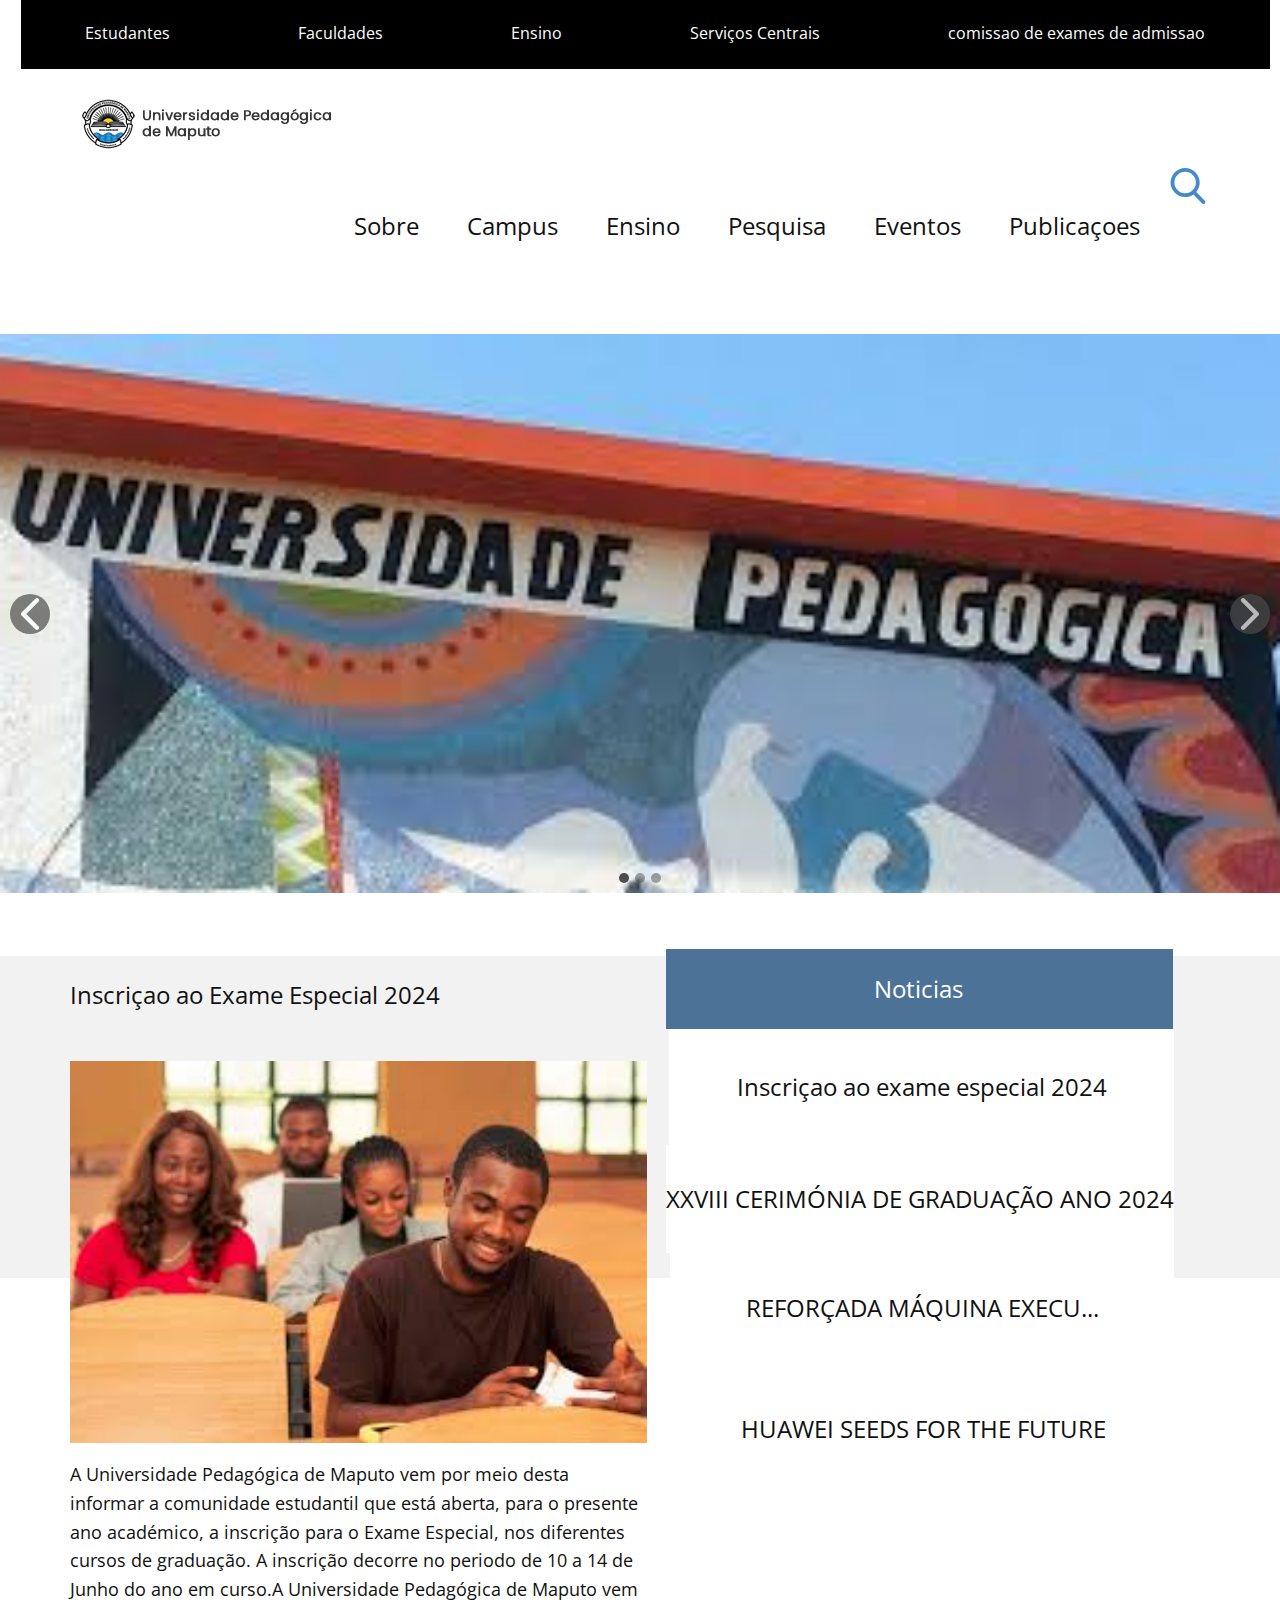
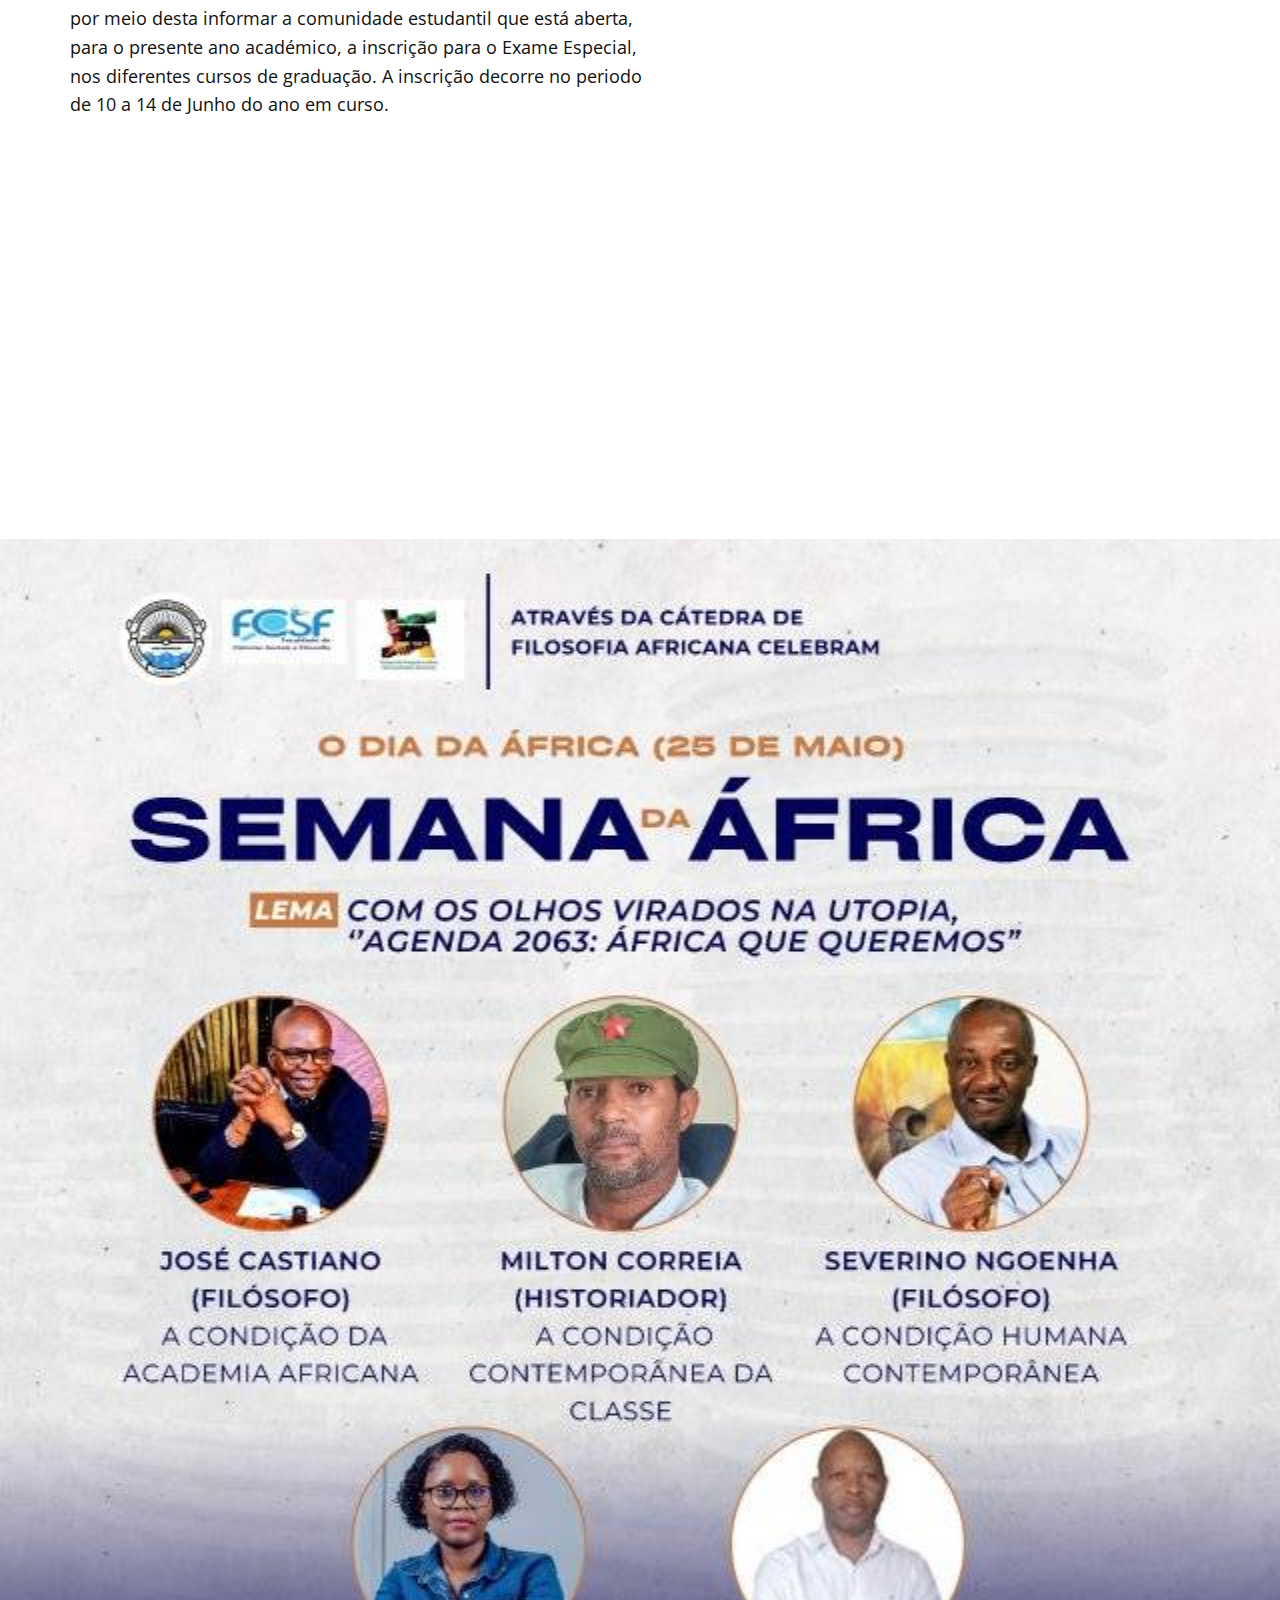
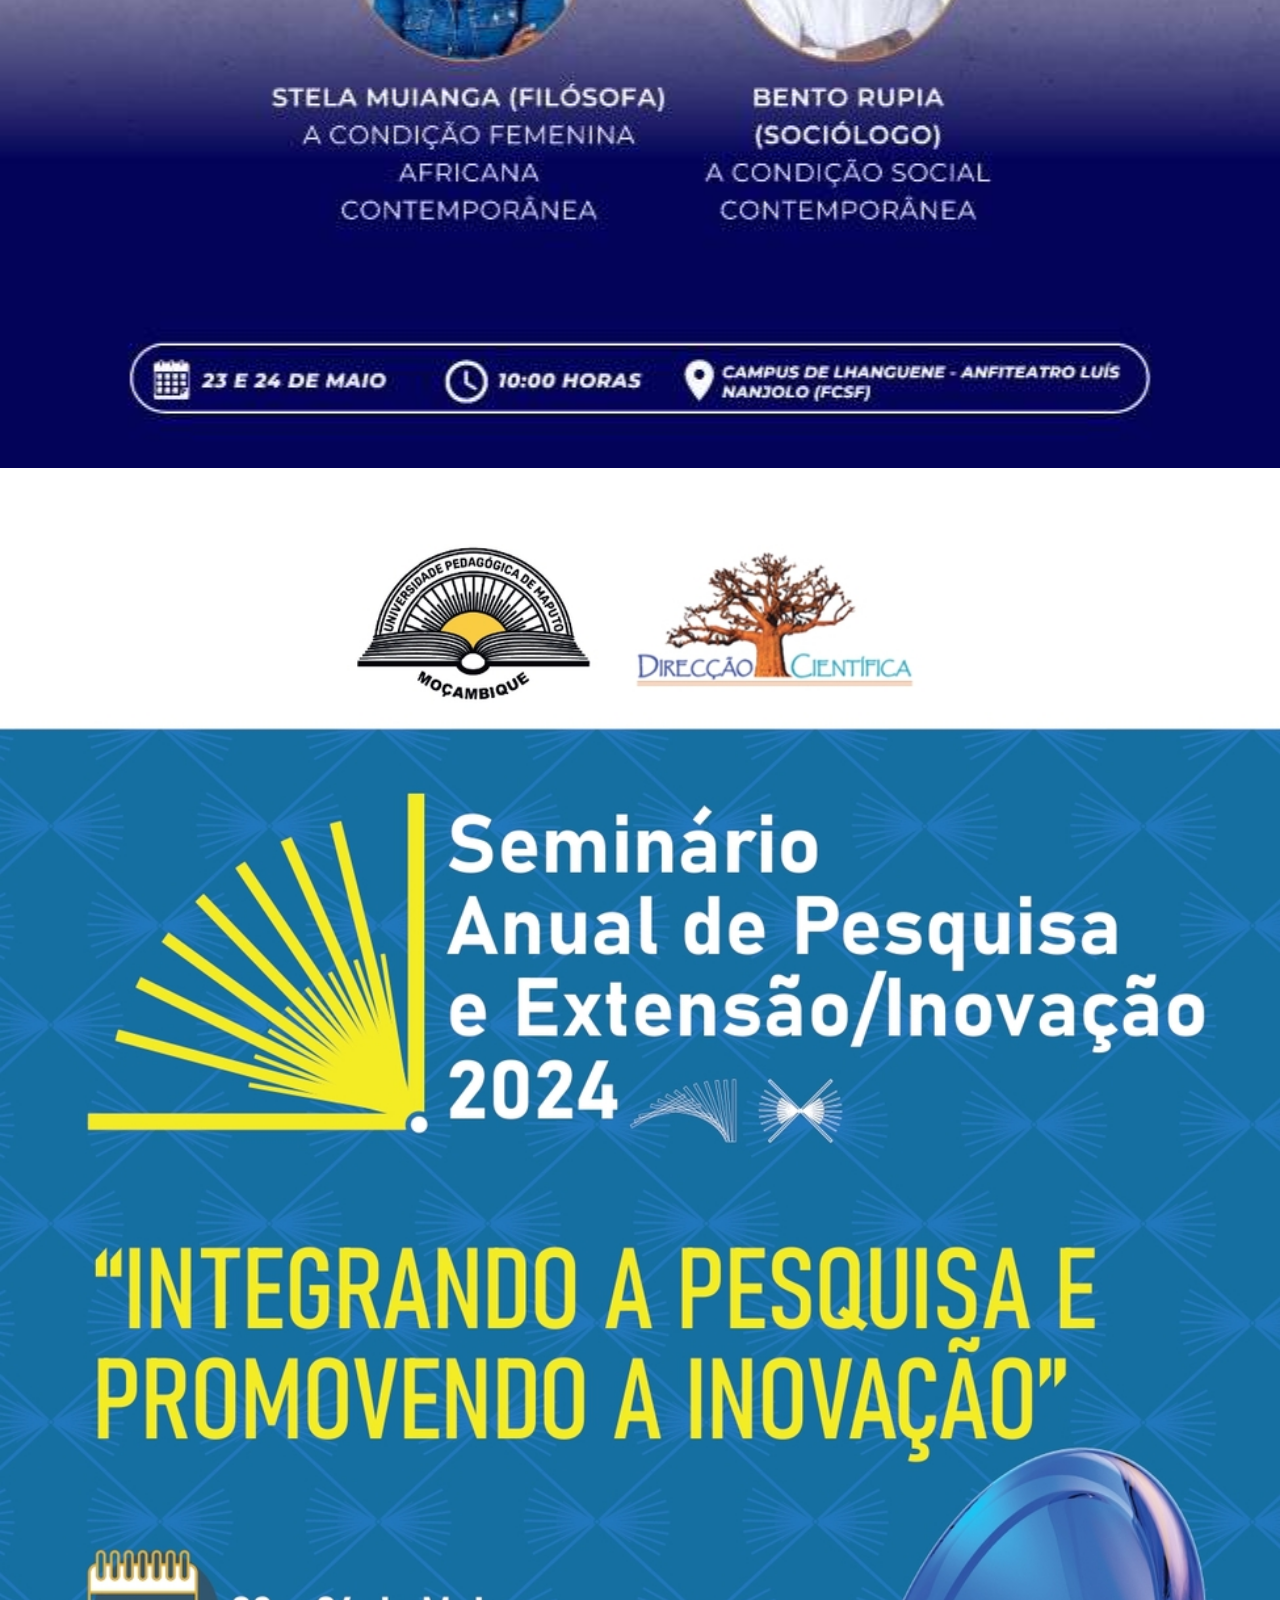
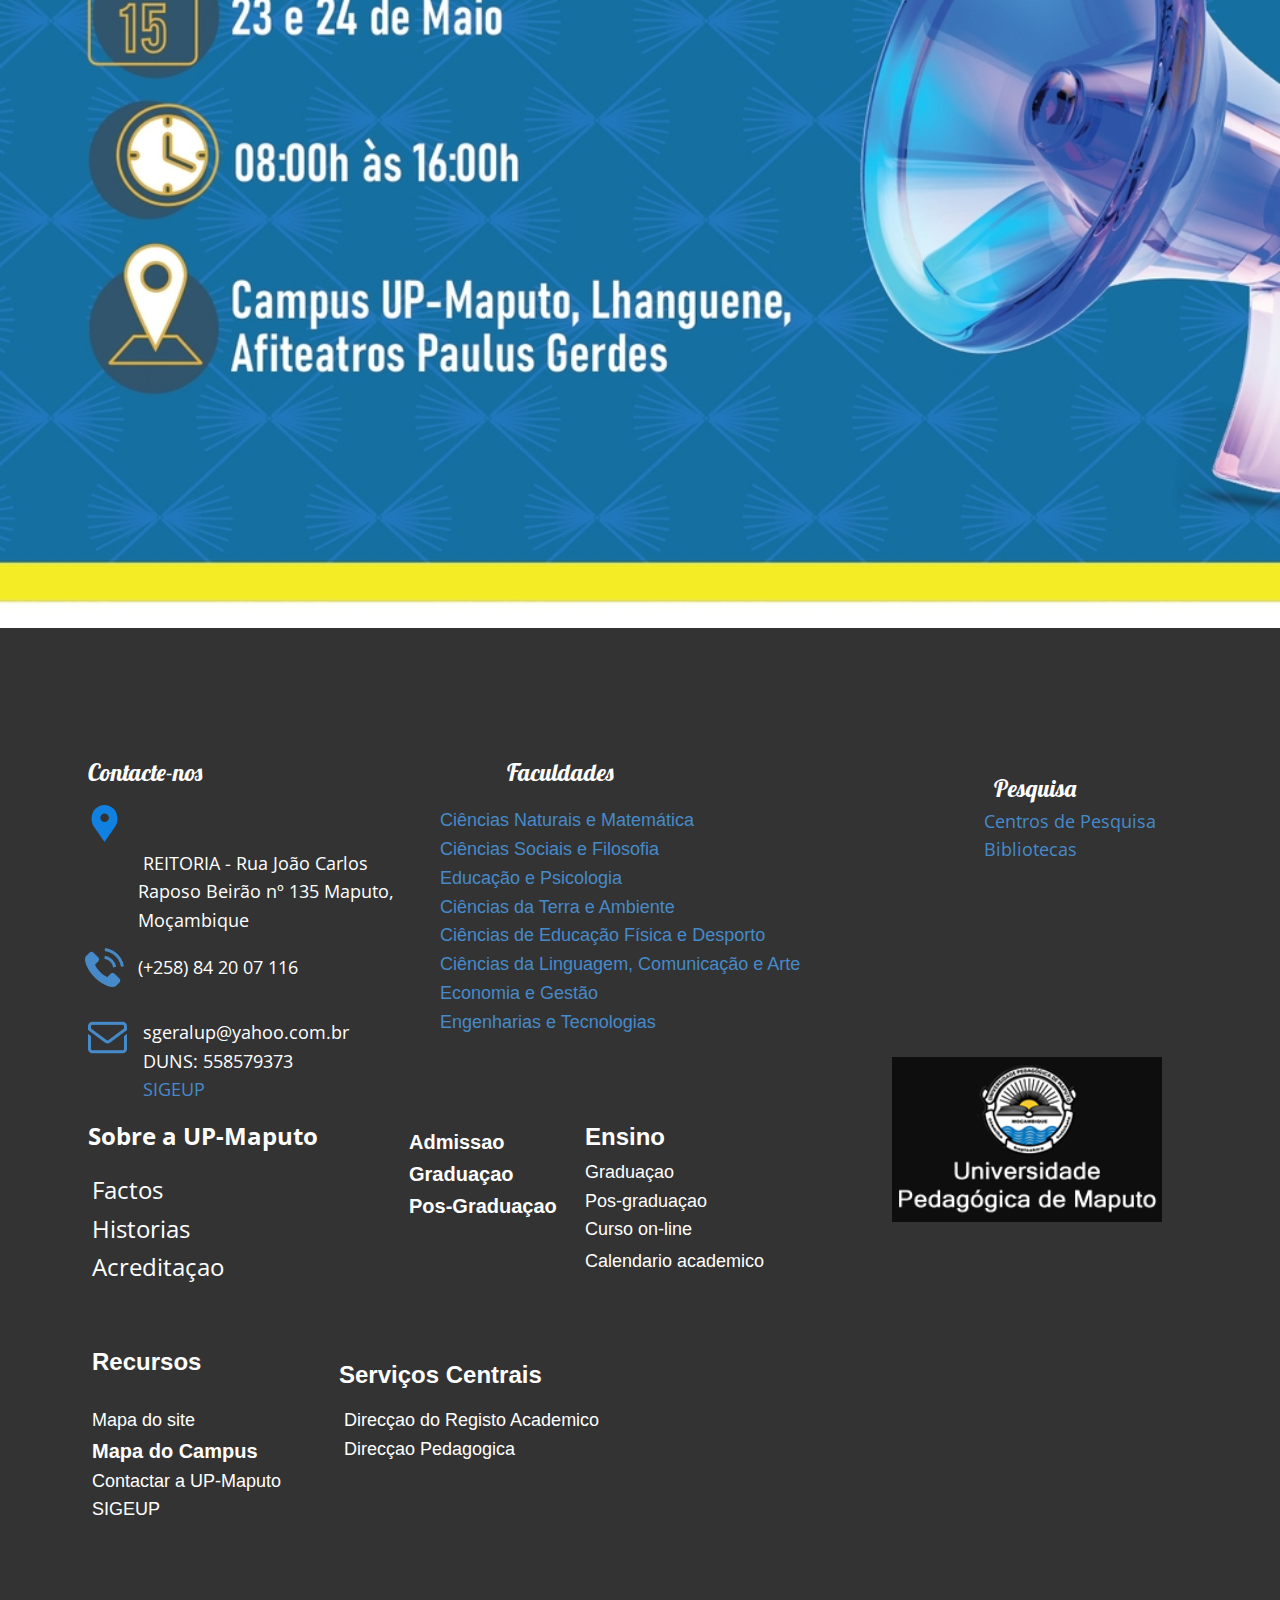
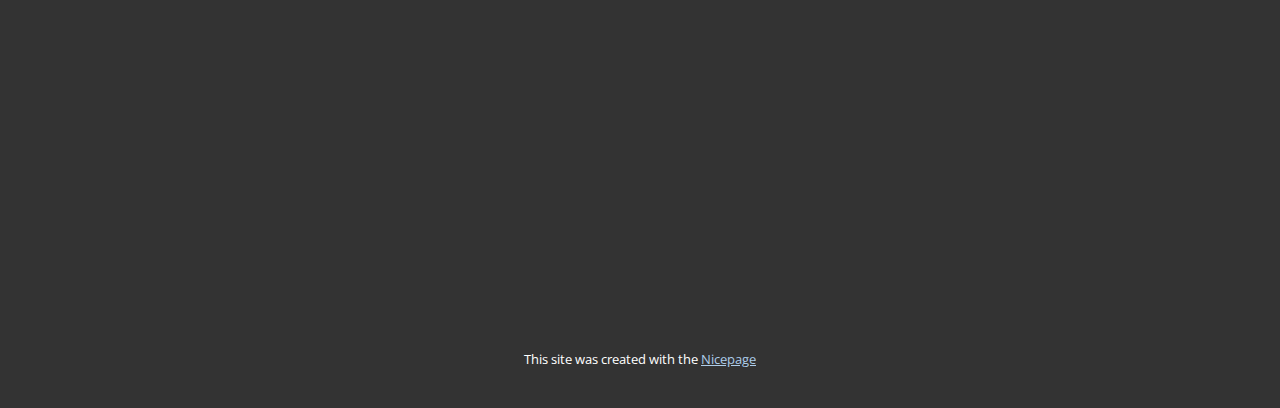
<file: Page-3.html>
<!DOCTYPE html>
<html style="font-size: 16px;" lang="en"><head>
    <meta name="viewport" content="width=device-width, initial-scale=1.0">
    <meta charset="utf-8">
    <meta name="keywords" content="">
    <meta name="description" content="">
    <title>Page 3</title>
    <link rel="stylesheet" href="nicepage.css" media="screen">
<link rel="stylesheet" href="Page-3.css" media="screen">
    <script class="u-script" type="text/javascript" src="jquery.js" defer=""></script>
    <script class="u-script" type="text/javascript" src="nicepage.js" defer=""></script>
    <meta name="generator" content="Nicepage 6.11.6, nicepage.com">
    <link id="u-theme-google-font" rel="stylesheet" href="https://fonts.googleapis.com/css?family=Roboto:100,100i,300,300i,400,400i,500,500i,700,700i,900,900i|Open+Sans:300,300i,400,400i,500,500i,600,600i,700,700i,800,800i">
    <link id="u-page-google-font" rel="stylesheet" href="https://fonts.googleapis.com/css?family=Lobster:400">
    
    
    
    
    
    
    <script type="application/ld+json">{
		"@context": "http://schema.org",
		"@type": "Organization",
		"name": "Site1"
}</script>
    <meta name="theme-color" content="#478ac9">
    <meta property="og:title" content="Page 3">
    <meta property="og:description" content="">
    <meta property="og:type" content="website">
  <meta data-intl-tel-input-cdn-path="intlTelInput/"></head>
  <body data-path-to-root="./" data-include-products="true" class="u-body u-xl-mode" data-lang="en"><header class=" u-border-no-bottom u-border-no-left u-border-no-right u-border-no-top u-clearfix u-header u-section-row-container" id="sec-3f0c" style="background-image: none"><div class="u-section-rows">
        <div class="u-section-row" id="sec-1df3">
          <div class="u-clearfix u-sheet u-sheet-1">
            <nav class="u-menu u-menu-one-level u-offcanvas u-menu-1">
              <div class="menu-collapse" style="font-size: 1rem; letter-spacing: 0px;">
                <a class="u-button-style u-custom-color u-custom-left-right-menu-spacing u-custom-padding-bottom u-custom-top-bottom-menu-spacing u-nav-link u-text-active-palette-1-base u-text-hover-palette-2-base" href="#">
                  <svg class="u-svg-link" viewBox="0 0 24 24"><use xmlns:xlink="http://www.w3.org/1999/xlink" xlink:href="#svg-75ff"></use></svg>
                  <svg class="u-svg-content" version="1.1" id="svg-75ff" viewBox="0 0 16 16" x="0px" y="0px" xmlns:xlink="http://www.w3.org/1999/xlink" xmlns="http://www.w3.org/2000/svg"><g><rect y="1" width="16" height="2"></rect><rect y="7" width="16" height="2"></rect><rect y="13" width="16" height="2"></rect>
</g></svg>
                </a>
              </div>
              <div class="u-custom-menu u-nav-container">
                <ul class="u-nav u-unstyled u-nav-1"><li class="u-nav-item"><a class="u-black u-button-style u-nav-link u-text-active-palette-1-base u-text-hover-palette-2-base" href="#" style="padding: 28px 64px;">Estudantes</a>
</li><li class="u-nav-item"><a class="u-black u-button-style u-nav-link u-text-active-palette-1-base u-text-hover-palette-2-base" href="#" style="padding: 28px 64px;">Faculdades</a>
</li><li class="u-nav-item"><a class="u-black u-button-style u-nav-link u-text-active-palette-1-base u-text-hover-palette-2-base" href="#" style="padding: 28px 64px;">Ensino</a>
</li><li class="u-nav-item"><a class="u-black u-button-style u-nav-link u-text-active-palette-1-base u-text-hover-palette-2-base" href="#" style="padding: 28px 64px;">Serviços Centrais</a>
</li><li class="u-nav-item"><a class="u-black u-button-style u-nav-link u-text-active-palette-1-base u-text-hover-palette-2-base" href="http//pesquisa" style="padding: 28px 65px 28px 64px;">comissao de exames de admissao</a>
</li></ul>
              </div>
              <div class="u-custom-menu u-nav-container-collapse">
                <div class="u-black u-container-style u-inner-container-layout u-opacity u-opacity-95 u-sidenav">
                  <div class="u-inner-container-layout u-sidenav-overflow">
                    <div class="u-menu-close"></div>
                    <ul class="u-align-center u-nav u-popupmenu-items u-unstyled u-nav-2"><li class="u-nav-item"><a class="u-button-style u-nav-link" href="#">Estudantes</a>
</li><li class="u-nav-item"><a class="u-button-style u-nav-link" href="#">Faculdades</a>
</li><li class="u-nav-item"><a class="u-button-style u-nav-link" href="#">Ensino</a>
</li><li class="u-nav-item"><a class="u-button-style u-nav-link" href="#">Serviços Centrais</a>
</li><li class="u-nav-item"><a class="u-button-style u-nav-link" href="http//pesquisa">comissao de exames de admissao</a>
</li></ul>
                  </div>
                </div>
                <div class="u-black u-menu-overlay u-opacity u-opacity-70"></div>
              </div>
            </nav>
            <h4 class="u-custom-font u-text u-text-font u-text-1">
              <span style="font-size: 1.5rem;">
                <span style="font-weight: 700;">
                  <span style="font-weight: 400;"></span>
                </span>
              </span>
            </h4>
          </div>
          
          
          
          
          
        </div>
        <div class="u-section-row" id="sec-c35f">
          <div class="u-clearfix u-sheet u-sheet-2">
            <img class="u-image u-image-contain u-image-default u-image-1" src="images/khyv.png" alt="" data-image-width="266" data-image-height="72">
            <nav class="u-menu u-menu-dropdown u-offcanvas u-menu-2">
              <div class="menu-collapse" style="font-size: 1.5rem; letter-spacing: 0px;">
                <a class="u-button-style u-custom-color u-custom-left-right-menu-spacing u-custom-padding-bottom u-custom-top-bottom-menu-spacing u-nav-link u-text-active-palette-1-base u-text-hover-palette-2-base" href="#">
                  <svg class="u-svg-link" viewBox="0 0 24 24"><use xmlns:xlink="http://www.w3.org/1999/xlink" xlink:href="#svg-3675"></use></svg>
                  <svg class="u-svg-content" version="1.1" id="svg-3675" viewBox="0 0 16 16" x="0px" y="0px" xmlns:xlink="http://www.w3.org/1999/xlink" xmlns="http://www.w3.org/2000/svg"><g><rect y="1" width="16" height="2"></rect><rect y="7" width="16" height="2"></rect><rect y="13" width="16" height="2"></rect>
</g></svg>
                </a>
              </div>
              <div class="u-custom-menu u-nav-container">
                <ul class="u-nav u-unstyled u-nav-3"><li class="u-nav-item"><a class="u-button-style u-nav-link u-text-active-palette-1-base u-text-hover-palette-2-base u-white" href="http//pesquisa" style="padding: 28px 24px;">Sobre</a><div class="u-nav-popup"><ul class="u-h-spacing-20 u-nav u-unstyled u-v-spacing-10"><li class="u-nav-item"><a class="u-button-style u-custom-color-3 u-nav-link" href="#">UP-Maputo</a>
</li><li class="u-nav-item"><a class="u-button-style u-custom-color-3 u-nav-link" href="#">Apresentaçao Breve</a>
</li><li class="u-nav-item"><a class="u-button-style u-custom-color-3 u-nav-link" href="#">Informaçao Institucional</a>
</li><li class="u-nav-item"><a class="u-button-style u-custom-color-3 u-nav-link" href="#">Experiencia Academica</a>
</li><li class="u-nav-item"><a class="u-button-style u-custom-color-3 u-nav-link" href="#">Factos e numeros</a>
</li><li class="u-nav-item"><a class="u-button-style u-custom-color-3 u-nav-link" href="#">Orgaos da Universidade</a>
</li><li class="u-nav-item"><a class="u-button-style u-custom-color-3 u-nav-link" href="#">Documentos</a>
</li></ul>
</div>
</li><li class="u-nav-item"><a class="u-button-style u-nav-link u-text-active-palette-1-base u-text-hover-palette-2-base u-white" style="padding: 28px 24px;">Campus</a>
</li><li class="u-nav-item"><a class="u-button-style u-nav-link u-text-active-palette-1-base u-text-hover-palette-2-base u-white" style="padding: 28px 24px;">Ensino</a><div class="u-nav-popup"><ul class="u-h-spacing-20 u-nav u-unstyled u-v-spacing-10"><li class="u-nav-item"><a class="u-button-style u-custom-color-3 u-nav-link" href="#">Graduaçao</a>
</li><li class="u-nav-item"><a class="u-button-style u-custom-color-3 u-nav-link" href="#">Pos-Graduaçao</a>
</li><li class="u-nav-item"><a class="u-button-style u-custom-color-3 u-nav-link" href="#">A distancia</a>
</li></ul>
</div>
</li><li class="u-nav-item"><a class="u-button-style u-nav-link u-text-active-palette-1-base u-text-hover-palette-2-base u-white" style="padding: 28px 24px;">Pesquisa</a>
</li><li class="u-nav-item"><a class="u-button-style u-nav-link u-text-active-palette-1-base u-text-hover-palette-2-base u-white" style="padding: 28px 24px;">Eventos</a>
</li><li class="u-nav-item"><a class="u-button-style u-nav-link u-text-active-palette-1-base u-text-hover-palette-2-base u-white" style="padding: 28px 36px 28px 24px;">Publicaçoes</a>
</li></ul>
              </div>
              <div class="u-custom-menu u-nav-container-collapse">
                <div class="u-black u-container-style u-inner-container-layout u-opacity u-opacity-95 u-sidenav">
                  <div class="u-inner-container-layout u-sidenav-overflow">
                    <div class="u-menu-close"></div>
                    <ul class="u-align-center u-nav u-popupmenu-items u-unstyled u-nav-6"><li class="u-nav-item"><a class="u-button-style u-nav-link" href="http//pesquisa">Sobre</a><div class="u-nav-popup"><ul class="u-h-spacing-20 u-nav u-unstyled u-v-spacing-10"><li class="u-nav-item"><a class="u-button-style u-nav-link" href="#">UP-Maputo</a>
</li><li class="u-nav-item"><a class="u-button-style u-nav-link" href="#">Apresentaçao Breve</a>
</li><li class="u-nav-item"><a class="u-button-style u-nav-link" href="#">Informaçao Institucional</a>
</li><li class="u-nav-item"><a class="u-button-style u-nav-link" href="#">Experiencia Academica</a>
</li><li class="u-nav-item"><a class="u-button-style u-nav-link" href="#">Factos e numeros</a>
</li><li class="u-nav-item"><a class="u-button-style u-nav-link" href="#">Orgaos da Universidade</a>
</li><li class="u-nav-item"><a class="u-button-style u-nav-link" href="#">Documentos</a>
</li></ul>
</div>
</li><li class="u-nav-item"><a class="u-button-style u-nav-link">Campus</a>
</li><li class="u-nav-item"><a class="u-button-style u-nav-link">Ensino</a><div class="u-nav-popup"><ul class="u-h-spacing-20 u-nav u-unstyled u-v-spacing-10"><li class="u-nav-item"><a class="u-button-style u-nav-link" href="#">Graduaçao</a>
</li><li class="u-nav-item"><a class="u-button-style u-nav-link" href="#">Pos-Graduaçao</a>
</li><li class="u-nav-item"><a class="u-button-style u-nav-link" href="#">A distancia</a>
</li></ul>
</div>
</li><li class="u-nav-item"><a class="u-button-style u-nav-link">Pesquisa</a>
</li><li class="u-nav-item"><a class="u-button-style u-nav-link">Eventos</a>
</li><li class="u-nav-item"><a class="u-button-style u-nav-link">Publicaçoes</a>
</li></ul>
                  </div>
                </div>
                <div class="u-black u-menu-overlay u-opacity u-opacity-70"></div>
              </div>
            </nav><span class="u-icon u-text-palette-1-base u-icon-1"><svg class="u-svg-link" preserveAspectRatio="xMidYMin slice" viewBox="0 0 56.966 56.966" style=""><use xlink:href="#svg-04a8"></use></svg><svg class="u-svg-content" viewBox="0 0 56.966 56.966" x="0px" y="0px" id="svg-04a8" style="enable-background:new 0 0 56.966 56.966;"><path d="M55.146,51.887L41.588,37.786c3.486-4.144,5.396-9.358,5.396-14.786c0-12.682-10.318-23-23-23s-23,10.318-23,23
	s10.318,23,23,23c4.761,0,9.298-1.436,13.177-4.162l13.661,14.208c0.571,0.593,1.339,0.92,2.162,0.92
	c0.779,0,1.518-0.297,2.079-0.837C56.255,54.982,56.293,53.08,55.146,51.887z M23.984,6c9.374,0,17,7.626,17,17s-7.626,17-17,17
	s-17-7.626-17-17S14.61,6,23.984,6z"></path></svg></span>
          </div>
          
          
          
          
          
        </div>
        <div class="u-clearfix u-section-row" data-animation-name="" data-animation-duration="0" data-animation-delay="0" data-animation-direction="" id="sec-ce9c">
          <div class="u-clearfix u-sheet u-sheet-3"></div>
          
          
          
          
          
        </div>
        <div class="u-section-row u-valign-top u-section-row-4" id="sec-660a">
          <div class="u-carousel u-expanded-width u-gallery u-gallery-slider u-layout-carousel u-lightbox u-no-transition u-show-text-on-hover u-gallery-1" data-interval="5000" data-u-ride="carousel" id="carousel-88d6">
            <ol class="u-absolute-hcenter u-carousel-indicators u-carousel-indicators-1">
              <li data-u-target="#carousel-88d6" data-u-slide-to="0" class="u-active u-grey-70 u-shape-circle" style="width: 10px; height: 10px;"></li>
              <li data-u-target="#carousel-88d6" data-u-slide-to="1" class="u-grey-70 u-shape-circle" style="width: 10px; height: 10px;"></li>
              <li data-u-target="#carousel-88d6" data-u-slide-to="2" class="u-grey-70 u-shape-circle" style="width: 10px; height: 10px;"></li>
            </ol>
            <div class="u-carousel-inner u-gallery-inner" role="listbox">
              <div class="u-active u-carousel-item u-effect-fade u-gallery-item u-carousel-item-1">
                <div class="u-back-slide" data-image-width="348" data-image-height="145">
                  <img class="u-back-image u-expanded" src="images/download1.jpg">
                </div>
                <div class="u-align-center u-over-slide u-shading u-valign-bottom u-over-slide-1">
                  <h3 class="u-gallery-heading">Sample Title</h3>
                  <p class="u-gallery-text">Sample Text</p>
                </div>
              </div>
              <div class="u-carousel-item u-effect-fade u-gallery-item u-carousel-item-2">
                <div class="u-back-slide" data-image-width="276" data-image-height="183">
                  <img class="u-back-image u-expanded" src="images/download.jpg">
                </div>
                <div class="u-align-center u-over-slide u-shading u-valign-bottom u-over-slide-2">
                  <h3 class="u-gallery-heading">Sample Title</h3>
                  <p class="u-gallery-text">Sample Text</p>
                </div>
              </div>
              <div class="u-carousel-item u-effect-fade u-gallery-item u-carousel-item-3" data-image-width="1366" data-image-height="549">
                <div class="u-back-slide">
                  <img class="u-back-image u-expanded" src="images/UniversidadePedaggicadeMaputo-Sobre-GoogleChrome01_06_202412_53_13.png">
                </div>
                <div class="u-align-center u-over-slide u-shading u-valign-bottom u-over-slide-3"></div>
                
                
                
                
                
              </div>
            </div>
            <a class="u-absolute-vcenter u-carousel-control u-carousel-control-prev u-grey-70 u-icon-circle u-opacity u-opacity-70 u-spacing-10 u-text-white u-carousel-control-1" href="#carousel-88d6" role="button" data-u-slide="prev">
              <span aria-hidden="true">
                <svg viewBox="0 0 451.847 451.847"><path d="M97.141,225.92c0-8.095,3.091-16.192,9.259-22.366L300.689,9.27c12.359-12.359,32.397-12.359,44.751,0
c12.354,12.354,12.354,32.388,0,44.748L173.525,225.92l171.903,171.909c12.354,12.354,12.354,32.391,0,44.744
c-12.354,12.365-32.386,12.365-44.745,0l-194.29-194.281C100.226,242.115,97.141,234.018,97.141,225.92z"></path></svg>
              </span>
              <span class="sr-only">
                <svg viewBox="0 0 451.847 451.847"><path d="M97.141,225.92c0-8.095,3.091-16.192,9.259-22.366L300.689,9.27c12.359-12.359,32.397-12.359,44.751,0
c12.354,12.354,12.354,32.388,0,44.748L173.525,225.92l171.903,171.909c12.354,12.354,12.354,32.391,0,44.744
c-12.354,12.365-32.386,12.365-44.745,0l-194.29-194.281C100.226,242.115,97.141,234.018,97.141,225.92z"></path></svg>
              </span>
            </a>
            <a class="u-absolute-vcenter u-carousel-control u-carousel-control-next u-grey-70 u-icon-circle u-opacity u-opacity-70 u-spacing-10 u-text-white u-carousel-control-2" href="#carousel-88d6" role="button" data-u-slide="next">
              <span aria-hidden="true">
                <svg viewBox="0 0 451.846 451.847"><path d="M345.441,248.292L151.154,442.573c-12.359,12.365-32.397,12.365-44.75,0c-12.354-12.354-12.354-32.391,0-44.744
L278.318,225.92L106.409,54.017c-12.354-12.359-12.354-32.394,0-44.748c12.354-12.359,32.391-12.359,44.75,0l194.287,194.284
c6.177,6.18,9.262,14.271,9.262,22.366C354.708,234.018,351.617,242.115,345.441,248.292z"></path></svg>
              </span>
              <span class="sr-only">
                <svg viewBox="0 0 451.846 451.847"><path d="M345.441,248.292L151.154,442.573c-12.359,12.365-32.397,12.365-44.75,0c-12.354-12.354-12.354-32.391,0-44.744
L278.318,225.92L106.409,54.017c-12.354-12.359-12.354-32.394,0-44.748c12.354-12.359,32.391-12.359,44.75,0l194.287,194.284
c6.177,6.18,9.262,14.271,9.262,22.366C354.708,234.018,351.617,242.115,345.441,248.292z"></path></svg>
              </span>
            </a>
          </div>
          
          
          
          
          
        </div>
        <div class="u-section-row" id="sec-b554">
          <div class="u-clearfix u-sheet u-sheet-4"></div>
          
          
          
          
          
        </div>
        <div class="u-grey-5 u-section-row u-section-row-6" id="sec-f86a">
          <div class="u-clearfix u-sheet u-sheet-5">
            <p class="u-text u-text-2">Inscriçao ao Exame Especial 2024 </p>
            <nav class="u-menu u-menu-one-level u-offcanvas u-menu-3">
              <div class="menu-collapse" style="font-size: 1.5rem; letter-spacing: 0px;">
                <a class="u-button-style u-custom-color u-custom-left-right-menu-spacing u-custom-padding-bottom u-custom-top-bottom-menu-spacing u-nav-link u-text-active-palette-1-base u-text-hover-palette-2-base" href="#">
                  <svg class="u-svg-link" viewBox="0 0 24 24"><use xmlns:xlink="http://www.w3.org/1999/xlink" xlink:href="#svg-bd56"></use></svg>
                  <svg class="u-svg-content" version="1.1" id="svg-bd56" viewBox="0 0 16 16" x="0px" y="0px" xmlns:xlink="http://www.w3.org/1999/xlink" xmlns="http://www.w3.org/2000/svg"><g><rect y="1" width="16" height="2"></rect><rect y="7" width="16" height="2"></rect><rect y="13" width="16" height="2"></rect>
</g></svg>
                </a>
              </div>
              <div class="u-custom-menu u-nav-container">
                <ul class="u-nav u-unstyled u-nav-9"><li class="u-nav-item"><a class="u-button-style u-nav-link u-palette-1-dark-1 u-text-active-palette-1-base u-text-hover-palette-2-base" href="http//pesquisa" style="padding: 28px 210px 28px 208px;">Noticias</a>
</li></ul>
              </div>
              <div class="u-custom-menu u-nav-container-collapse">
                <div class="u-black u-container-style u-inner-container-layout u-opacity u-opacity-95 u-sidenav">
                  <div class="u-inner-container-layout u-sidenav-overflow">
                    <div class="u-menu-close"></div>
                    <ul class="u-align-center u-nav u-popupmenu-items u-unstyled u-nav-10"><li class="u-nav-item"><a class="u-button-style u-nav-link" href="http//pesquisa">Noticias</a>
</li></ul>
                  </div>
                </div>
                <div class="u-black u-menu-overlay u-opacity u-opacity-70"></div>
              </div>
            </nav>
            <nav class="u-menu u-menu-one-level u-offcanvas u-menu-4">
              <div class="menu-collapse" style="font-size: 1.5rem; letter-spacing: 0px;">
                <a class="u-button-style u-custom-color u-custom-left-right-menu-spacing u-custom-padding-bottom u-custom-top-bottom-menu-spacing u-nav-link u-text-active-palette-1-base u-text-hover-palette-2-base" href="#">
                  <svg class="u-svg-link" viewBox="0 0 24 24"><use xmlns:xlink="http://www.w3.org/1999/xlink" xlink:href="#svg-09c9"></use></svg>
                  <svg class="u-svg-content" version="1.1" id="svg-09c9" viewBox="0 0 16 16" x="0px" y="0px" xmlns:xlink="http://www.w3.org/1999/xlink" xmlns="http://www.w3.org/2000/svg"><g><rect y="1" width="16" height="2"></rect><rect y="7" width="16" height="2"></rect><rect y="13" width="16" height="2"></rect>
</g></svg>
                </a>
              </div>
              <div class="u-custom-menu u-nav-container">
                <ul class="u-nav u-unstyled u-nav-11"><li class="u-nav-item"><a class="u-button-style u-nav-link u-text-active-palette-1-base u-text-hover-palette-2-base u-white" href="http//pesquisa" style="padding: 46px 67px 46px 68px;">Inscriçao ao exame especial 2024</a>
</li></ul>
              </div>
              <div class="u-custom-menu u-nav-container-collapse">
                <div class="u-black u-container-style u-inner-container-layout u-opacity u-opacity-95 u-sidenav">
                  <div class="u-inner-container-layout u-sidenav-overflow">
                    <div class="u-menu-close"></div>
                    <ul class="u-align-center u-nav u-popupmenu-items u-unstyled u-nav-12"><li class="u-nav-item"><a class="u-button-style u-nav-link" href="http//pesquisa">Inscriçao ao exame especial 2024</a>
</li></ul>
                  </div>
                </div>
                <div class="u-black u-menu-overlay u-opacity u-opacity-70"></div>
              </div>
            </nav>
            <nav class="u-menu u-menu-one-level u-offcanvas u-menu-5">
              <div class="menu-collapse" style="font-size: 1.5rem; letter-spacing: 0px;">
                <a class="u-button-style u-custom-color u-custom-left-right-menu-spacing u-custom-padding-bottom u-custom-top-bottom-menu-spacing u-nav-link u-text-active-palette-1-base u-text-hover-palette-2-base" href="#">
                  <svg class="u-svg-link" viewBox="0 0 24 24"><use xmlns:xlink="http://www.w3.org/1999/xlink" xlink:href="#svg-ad80"></use></svg>
                  <svg class="u-svg-content" version="1.1" id="svg-ad80" viewBox="0 0 16 16" x="0px" y="0px" xmlns:xlink="http://www.w3.org/1999/xlink" xmlns="http://www.w3.org/2000/svg"><g><rect y="1" width="16" height="2"></rect><rect y="7" width="16" height="2"></rect><rect y="13" width="16" height="2"></rect>
</g></svg>
                </a>
              </div>
              <div class="u-custom-menu u-nav-container">
                <ul class="u-nav u-unstyled u-nav-13"><li class="u-nav-item"><a class="u-button-style u-nav-link u-text-active-palette-1-base u-text-hover-palette-2-base u-white" href="http//pesquisa" style="padding: 42px 0px;">XXVIII CERIMÓNIA DE GRADUAÇÃO ANO 2024</a>
</li></ul>
              </div>
              <div class="u-custom-menu u-nav-container-collapse">
                <div class="u-black u-container-style u-inner-container-layout u-opacity u-opacity-95 u-sidenav">
                  <div class="u-inner-container-layout u-sidenav-overflow">
                    <div class="u-menu-close"></div>
                    <ul class="u-align-center u-nav u-popupmenu-items u-unstyled u-nav-14"><li class="u-nav-item"><a class="u-button-style u-nav-link" href="http//pesquisa">XXVIII CERIMÓNIA DE GRADUAÇÃO ANO 2024</a>
</li></ul>
                  </div>
                </div>
                <div class="u-black u-menu-overlay u-opacity u-opacity-70"></div>
              </div>
            </nav>
            <nav class="u-menu u-menu-one-level u-offcanvas u-menu-6">
              <div class="menu-collapse" style="font-size: 1.5rem; letter-spacing: 0px;">
                <a class="u-button-style u-custom-color u-custom-left-right-menu-spacing u-custom-padding-bottom u-custom-top-bottom-menu-spacing u-nav-link u-text-active-palette-1-base u-text-hover-palette-2-base" href="#">
                  <svg class="u-svg-link" viewBox="0 0 24 24"><use xmlns:xlink="http://www.w3.org/1999/xlink" xlink:href="#svg-d6db"></use></svg>
                  <svg class="u-svg-content" version="1.1" id="svg-d6db" viewBox="0 0 16 16" x="0px" y="0px" xmlns:xlink="http://www.w3.org/1999/xlink" xmlns="http://www.w3.org/2000/svg"><g><rect y="1" width="16" height="2"></rect><rect y="7" width="16" height="2"></rect><rect y="13" width="16" height="2"></rect>
</g></svg>
                </a>
              </div>
              <div class="u-custom-menu u-nav-container">
                <ul class="u-nav u-unstyled u-nav-15"><li class="u-nav-item"><a class="u-button-style u-nav-link u-text-active-palette-1-base u-text-hover-palette-2-base u-white" href="http//pesquisa" style="padding: 44px 75px 44px 76px;">REFORÇADA MÁQUINA EXECU...</a>
</li></ul>
              </div>
              <div class="u-custom-menu u-nav-container-collapse">
                <div class="u-black u-container-style u-inner-container-layout u-opacity u-opacity-95 u-sidenav">
                  <div class="u-inner-container-layout u-sidenav-overflow">
                    <div class="u-menu-close"></div>
                    <ul class="u-align-center u-nav u-popupmenu-items u-unstyled u-nav-16"><li class="u-nav-item"><a class="u-button-style u-nav-link" href="http//pesquisa">REFORÇADA MÁQUINA EXECU...</a>
</li></ul>
                  </div>
                </div>
                <div class="u-black u-menu-overlay u-opacity u-opacity-70"></div>
              </div>
            </nav>
            <nav class="u-menu u-menu-one-level u-offcanvas u-menu-7">
              <div class="menu-collapse" style="font-size: 1.5rem; letter-spacing: 0px;">
                <a class="u-button-style u-custom-active-color u-custom-color u-custom-left-right-menu-spacing u-custom-padding-bottom u-custom-top-bottom-menu-spacing u-nav-link u-text-active-palette-1-base u-text-hover-palette-2-base" href="#">
                  <svg class="u-svg-link" viewBox="0 0 24 24"><use xmlns:xlink="http://www.w3.org/1999/xlink" xlink:href="#svg-3f92"></use></svg>
                  <svg class="u-svg-content" version="1.1" id="svg-3f92" viewBox="0 0 16 16" x="0px" y="0px" xmlns:xlink="http://www.w3.org/1999/xlink" xmlns="http://www.w3.org/2000/svg"><g><rect y="1" width="16" height="2"></rect><rect y="7" width="16" height="2"></rect><rect y="13" width="16" height="2"></rect>
</g></svg>
                </a>
              </div>
              <div class="u-custom-menu u-nav-container">
                <ul class="u-nav u-unstyled u-nav-17"><li class="u-nav-item"><a class="u-active-white u-button-style u-nav-link u-text-active-palette-1-base u-text-hover-palette-2-base u-white" href="http//pesquisa" style="padding: 52px 69px 52px 70px;">HUAWEI SEEDS FOR THE FUTURE</a>
</li></ul>
              </div>
              <div class="u-custom-menu u-nav-container-collapse">
                <div class="u-black u-container-style u-inner-container-layout u-opacity u-opacity-95 u-sidenav">
                  <div class="u-inner-container-layout u-sidenav-overflow">
                    <div class="u-menu-close"></div>
                    <ul class="u-align-center u-nav u-popupmenu-items u-unstyled u-nav-18"><li class="u-nav-item"><a class="u-button-style u-nav-link" href="http//pesquisa">HUAWEI SEEDS FOR THE FUTURE</a>
</li></ul>
                  </div>
                </div>
                <div class="u-black u-menu-overlay u-opacity u-opacity-70"></div>
              </div>
            </nav>
          </div>
          
          
          
          
          
        </div>
      </div></header>
    <section class="u-clearfix u-section-1" id="sec-705b">
      <div class="u-clearfix u-sheet u-sheet-1">
        <img class="u-image u-image-default u-image-1" src="images/images.jpg" alt="" data-image-width="275" data-image-height="183">
        <p class="u-text u-text-1">A Universidade Pedagógica de Maputo vem por meio desta informar a comunidade estudantil que está aberta, para o presente ano académico, a inscrição para o Exame Especial, nos diferentes cursos de graduação. A inscrição decorre no periodo de 10 a 14 de Junho do ano em curso.A Universidade Pedagógica de Maputo vem por meio desta informar a comunidade estudantil que está aberta, para o presente ano académico, a inscrição para o Exame Especial, nos diferentes cursos de graduação. A inscrição decorre no periodo de 10 a 14 de Junho do ano em curso. </p>
      </div>
    </section>
    <section class="u-clearfix u-container-align-center u-image u-section-2" id="sec-aac7" data-image-width="640" data-image-height="800">
      <div class="u-clearfix u-sheet u-sheet-1"></div>
    </section>
    <section class="u-clearfix u-section-3" id="sec-2661">
      <div class="u-clearfix u-sheet u-sheet-1"></div>
    </section>
    <section class="u-clearfix u-container-align-center u-image u-section-4" id="sec-8b8c" data-image-width="975" data-image-height="1360">
      <div class="u-clearfix u-sheet u-sheet-1"></div>
    </section>
    
    
    
    <footer class="u-clearfix u-footer u-grey-80" id="sec-2c52"><div class="u-clearfix u-sheet u-sheet-1">
        <p class="u-custom-font u-font-lobster u-text u-text-default u-text-1">Contacte-nos </p>
        <p class="u-custom-font u-font-lobster u-text u-text-default u-text-2">Faculdades </p>
        <p class="u-custom-font u-font-lobster u-text u-text-default u-text-3">Pesquisa<br>
          <span class="u-text-black">
            <br>
          </span>
        </p>
        <p class="u-text u-text-default u-text-4">
          <a href="https://www.fcnm.up.ac.mz/#" class="u-active-none u-border-none u-btn u-button-style u-hover-none u-none u-text-palette-1-base u-btn-1">Centros de Pesquisa</a>
          <br>
          <a href="https://www.fcnm.up.ac.mz/#" class="u-active-none u-border-none u-btn u-button-style u-hover-none u-none u-text-palette-1-base u-btn-2">Bibliotecas</a>
        </p><span class="u-icon u-icon-1"><svg class="u-svg-link" preserveAspectRatio="xMidYMin slice" viewBox="0 0 52 52" style=""><use xlink:href="#svg-1b83"></use></svg><svg class="u-svg-content" viewBox="0 0 52 52" x="0px" y="0px" id="svg-1b83" style="enable-background:new 0 0 52 52;"><path style="fill:currentColor;" d="M38.853,5.324L38.853,5.324c-7.098-7.098-18.607-7.098-25.706,0h0
	C6.751,11.72,6.031,23.763,11.459,31L26,52l14.541-21C45.969,23.763,45.249,11.72,38.853,5.324z M26.177,24c-3.314,0-6-2.686-6-6
	s2.686-6,6-6s6,2.686,6,6S29.491,24,26.177,24z"></path></svg></span>
        <p class="u-custom-font u-font-arial u-text u-text-default u-text-5">
          <a href="https://www.fcnm.up.ac.mz/" target="_blank" class="u-active-none u-border-none u-btn u-button-style u-hover-none u-none u-text-palette-1-base u-btn-3">Ciências Naturais e Matemática</a>
          <br>
          <a href="https://www.fcsf.up.ac.mz/" target="_blank" class="u-active-none u-border-none u-btn u-button-style u-hover-none u-none u-text-palette-1-base u-btn-4">Ciências Sociais e Filosofia</a>
          <br>
          <a href="https://fep.up.ac.mz/" target="_blank" class="u-active-none u-border-none u-btn u-button-style u-hover-none u-none u-text-palette-1-base u-btn-5">Educação e Psicologia</a>
          <br>
          <a href="https://www.fcta.up.ac.mz/" target="_blank" class="u-active-none u-border-none u-btn u-button-style u-hover-none u-none u-text-palette-1-base u-btn-6">Ciências da Terra e Ambiente</a>
          <br>
          <a href="https://www.fefd.up.ac.mz/" target="_blank" class="u-active-none u-border-none u-btn u-button-style u-hover-none u-none u-text-palette-1-base u-btn-7">Ciências de Educação Física e Desporto</a>
          <br>
          <a href="https://www.fclca.up.ac.mz/" target="_blank" class="u-active-none u-border-none u-btn u-button-style u-hover-none u-none u-text-palette-1-base u-btn-8">Ciências da Linguagem, Comunicação e Arte</a>
          <br>
          <a href="https://feg.up.ac.mz/" target="_blank" class="u-active-none u-border-none u-btn u-button-style u-hover-none u-none u-text-palette-1-base u-btn-9">Economia e Gestão</a>
          <br>
          <a href="https://fet.up.ac.mz/" target="_blank" class="u-active-none u-border-none u-btn u-button-style u-hover-none u-none u-text-palette-1-base u-btn-10">Engenharias e Tecnologias</a>
        </p>
        <p class="u-text u-text-6">&nbsp;REITORIA - Rua João Carlos Raposo Beirão nº 135 Maputo, Moçambique </p><span class="u-file-icon u-icon u-text-palette-1-base u-icon-2"><img src="images/126341-75f6dc23.png" alt=""></span>
        <p class="u-text u-text-7">(+258) 84 20 07 116 </p>
        <p class="u-text u-text-default u-text-8">sgeralup@yahoo.com.br<br>DUNS: 558579373<br>
          <a href="https://sigeup.up.ac.mz/" target="_blank" class="u-active-none u-border-none u-btn u-button-style u-hover-none u-none u-text-palette-1-base u-btn-11">SIGEUP</a>
        </p><span class="u-file-icon u-icon u-text-palette-1-base u-icon-3"><img src="images/3781605-55fecb01.png" alt=""></span>
        <img class="u-image u-image-contain u-image-default u-image-1" src="images/UniversidadePedaggicadeMaputo-Sobre-GoogleChrome01_06_202412_55_37.png" alt="" data-image-width="230" data-image-height="141">
        <p class="u-text u-text-9">Sobre a UP-Maputo </p>
        <p class="u-custom-font u-font-arial u-text u-text-10">Ensino<span style="font-weight: 700;">
            <span style="font-weight: 400;">
              <span style="font-weight: 700;"></span>
            </span>
          </span>
        </p>
        <p class="u-custom-font u-font-arial u-text u-text-11">Admissao<br>Graduaçao<br>Pos-Graduaçao 
        </p>
        <p class="u-custom-font u-font-arial u-text u-text-12">Graduaçao<br>Pos-graduaçao<br>Curso on-line<br>Calendario academico<span style="font-size: 1.25rem;"></span>
        </p>
        <p class="u-text u-text-default u-text-13">Factos<br>Historias<br>Acreditaçao 
        </p>
        <p class="u-custom-font u-font-arial u-text u-text-14">Recursos </p>
        <p class="u-custom-font u-font-arial u-text u-text-15">Serviços Centrais </p>
        <p class="u-custom-font u-font-arial u-text u-text-16">Direcçao do Registo Academico <br>Direcçao Pedagogica
        </p>
        <p class="u-custom-font u-font-arial u-text u-text-17">Mapa do site<br>
          <span style="font-weight: 700; font-size: 1.25rem;">Mapa do Campus </span>
          <br>Contactar a UP-Maputo SIGEUP
        </p>
      </div></footer>
    <section class="u-backlink u-clearfix u-grey-80">
      <p class="u-text">
        <span>This site was created with the </span>
        <a class="u-link" href="https://nicepage.com/" target="_blank" rel="nofollow">
          <span>Nicepage</span>
        </a>
      </p>
    </section>
  
</body></html>
</file>
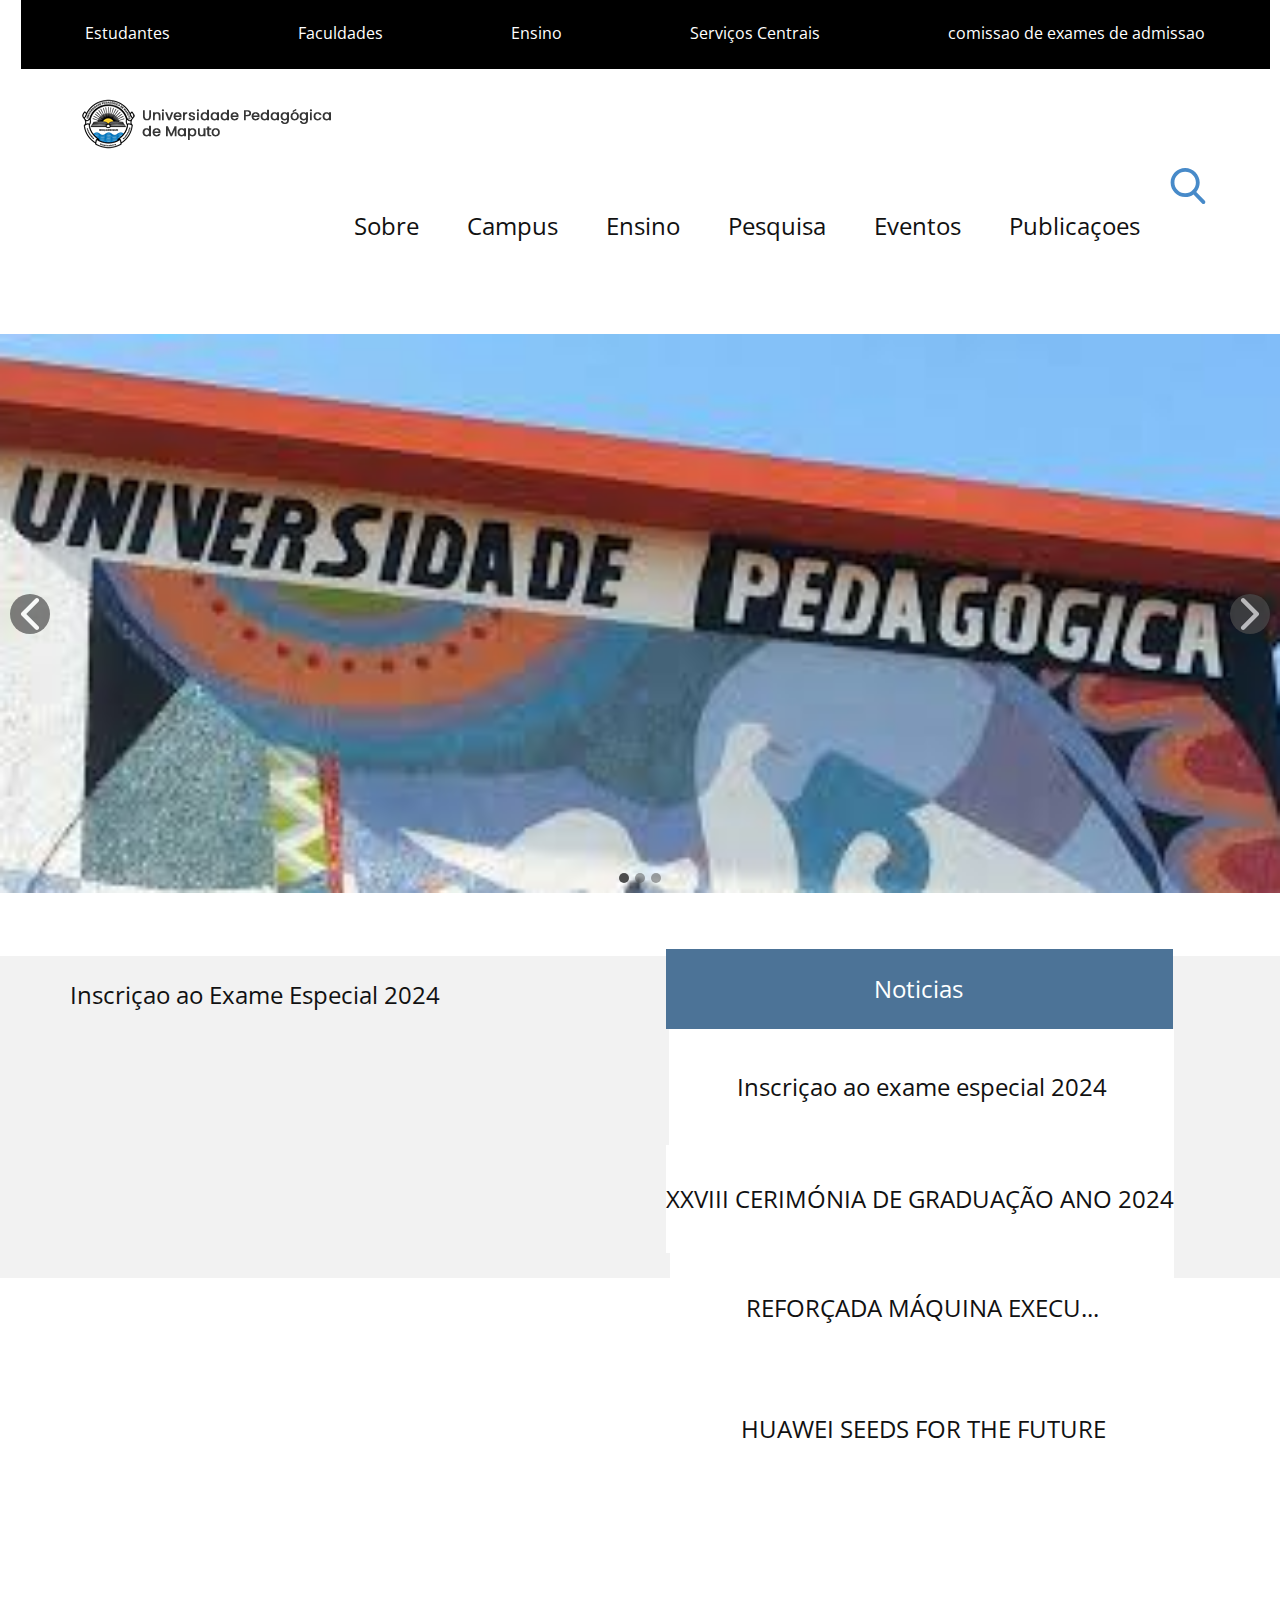
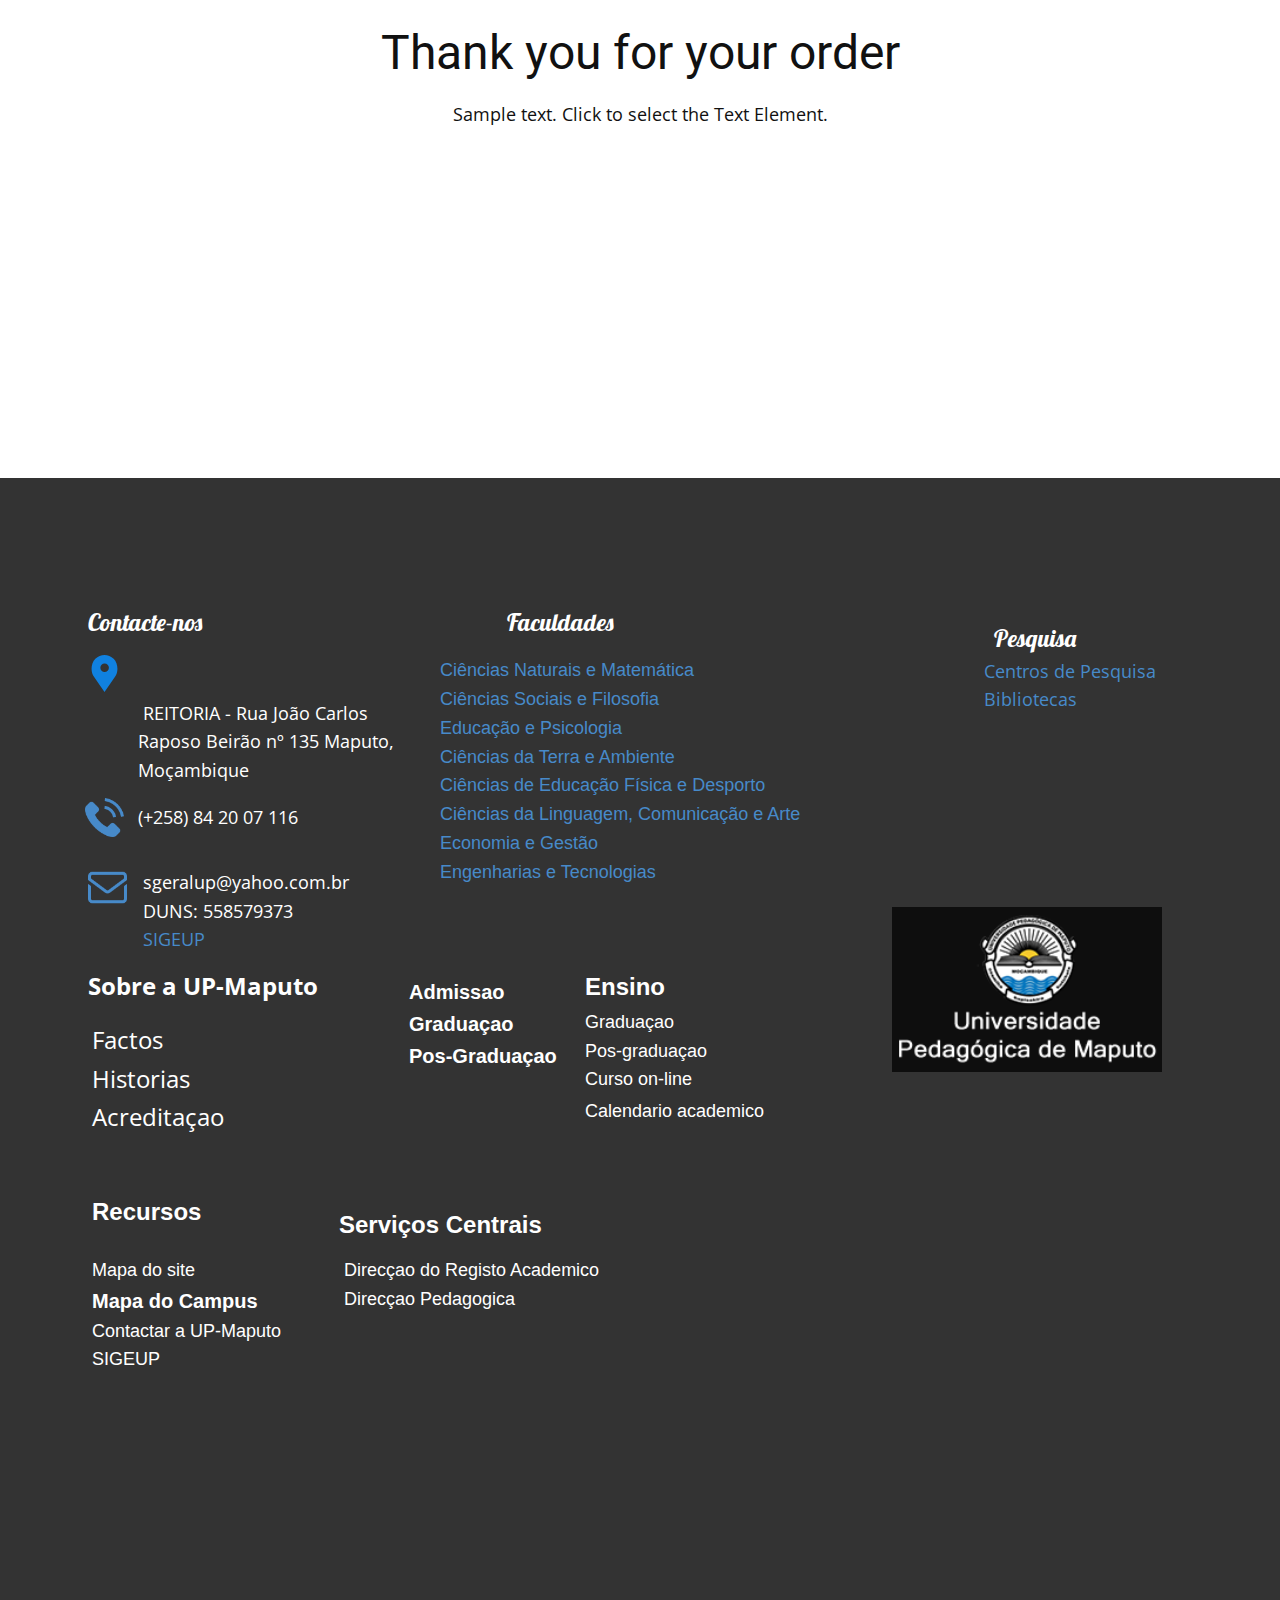
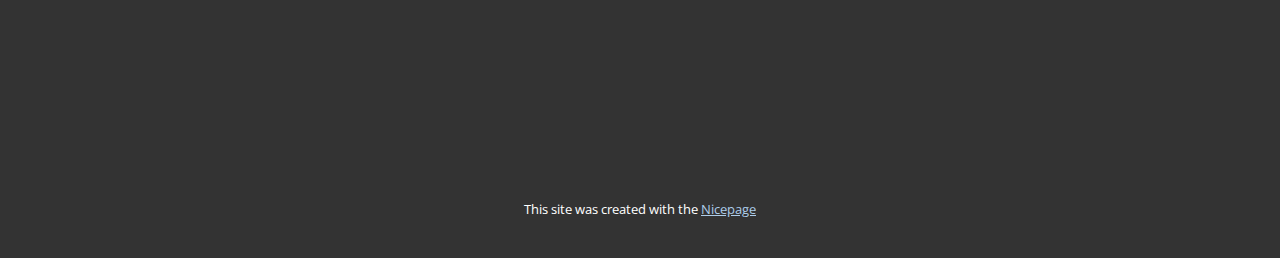
<file: thank-you-page.html>
<!DOCTYPE html>
<html style="font-size: 16px;" lang="en"><head>
    <meta name="viewport" content="width=device-width, initial-scale=1.0">
    <meta charset="utf-8">
    <meta name="keywords" content="Thank you for your order">
    <meta name="description" content="">
    <title>Thank You Page Template</title>
    <link rel="stylesheet" href="nicepage.css" media="screen">
<link rel="stylesheet" href="Thank-You-Page-Template.css" media="screen">
    <script class="u-script" type="text/javascript" src="jquery.js" defer=""></script>
    <script class="u-script" type="text/javascript" src="nicepage.js" defer=""></script>
    <meta name="generator" content="Nicepage 6.11.6, nicepage.com">
    <link id="u-theme-google-font" rel="stylesheet" href="https://fonts.googleapis.com/css?family=Roboto:100,100i,300,300i,400,400i,500,500i,700,700i,900,900i|Open+Sans:300,300i,400,400i,500,500i,600,600i,700,700i,800,800i">
    <link id="u-page-google-font" rel="stylesheet" href="https://fonts.googleapis.com/css?family=Lobster:400">
    
    
    
    <script type="application/ld+json">{
		"@context": "http://schema.org",
		"@type": "Organization",
		"name": "Site1"
}</script>
    <meta name="theme-color" content="#478ac9">
    <meta property="og:title" content="Thank You Page Template">
    <meta property="og:description" content="">
    <meta property="og:type" content="website">
  <meta data-intl-tel-input-cdn-path="intlTelInput/"></head>
  <body data-path-to-root="./" data-include-products="true" class="u-body u-xl-mode" data-lang="en"><header class=" u-border-no-bottom u-border-no-left u-border-no-right u-border-no-top u-clearfix u-header u-section-row-container" id="sec-3f0c" style="background-image: none"><div class="u-section-rows">
        <div class="u-section-row" id="sec-1df3">
          <div class="u-clearfix u-sheet u-sheet-1">
            <nav class="u-menu u-menu-one-level u-offcanvas u-menu-1">
              <div class="menu-collapse" style="font-size: 1rem; letter-spacing: 0px;">
                <a class="u-button-style u-custom-color u-custom-left-right-menu-spacing u-custom-padding-bottom u-custom-top-bottom-menu-spacing u-nav-link u-text-active-palette-1-base u-text-hover-palette-2-base" href="#">
                  <svg class="u-svg-link" viewBox="0 0 24 24"><use xmlns:xlink="http://www.w3.org/1999/xlink" xlink:href="#svg-75ff"></use></svg>
                  <svg class="u-svg-content" version="1.1" id="svg-75ff" viewBox="0 0 16 16" x="0px" y="0px" xmlns:xlink="http://www.w3.org/1999/xlink" xmlns="http://www.w3.org/2000/svg"><g><rect y="1" width="16" height="2"></rect><rect y="7" width="16" height="2"></rect><rect y="13" width="16" height="2"></rect>
</g></svg>
                </a>
              </div>
              <div class="u-custom-menu u-nav-container">
                <ul class="u-nav u-unstyled u-nav-1"><li class="u-nav-item"><a class="u-black u-button-style u-nav-link u-text-active-palette-1-base u-text-hover-palette-2-base" href="#" style="padding: 28px 64px;">Estudantes</a>
</li><li class="u-nav-item"><a class="u-black u-button-style u-nav-link u-text-active-palette-1-base u-text-hover-palette-2-base" href="#" style="padding: 28px 64px;">Faculdades</a>
</li><li class="u-nav-item"><a class="u-black u-button-style u-nav-link u-text-active-palette-1-base u-text-hover-palette-2-base" href="#" style="padding: 28px 64px;">Ensino</a>
</li><li class="u-nav-item"><a class="u-black u-button-style u-nav-link u-text-active-palette-1-base u-text-hover-palette-2-base" href="#" style="padding: 28px 64px;">Serviços Centrais</a>
</li><li class="u-nav-item"><a class="u-black u-button-style u-nav-link u-text-active-palette-1-base u-text-hover-palette-2-base" href="http//pesquisa" style="padding: 28px 65px 28px 64px;">comissao de exames de admissao</a>
</li></ul>
              </div>
              <div class="u-custom-menu u-nav-container-collapse">
                <div class="u-black u-container-style u-inner-container-layout u-opacity u-opacity-95 u-sidenav">
                  <div class="u-inner-container-layout u-sidenav-overflow">
                    <div class="u-menu-close"></div>
                    <ul class="u-align-center u-nav u-popupmenu-items u-unstyled u-nav-2"><li class="u-nav-item"><a class="u-button-style u-nav-link" href="#">Estudantes</a>
</li><li class="u-nav-item"><a class="u-button-style u-nav-link" href="#">Faculdades</a>
</li><li class="u-nav-item"><a class="u-button-style u-nav-link" href="#">Ensino</a>
</li><li class="u-nav-item"><a class="u-button-style u-nav-link" href="#">Serviços Centrais</a>
</li><li class="u-nav-item"><a class="u-button-style u-nav-link" href="http//pesquisa">comissao de exames de admissao</a>
</li></ul>
                  </div>
                </div>
                <div class="u-black u-menu-overlay u-opacity u-opacity-70"></div>
              </div>
            </nav>
            <h4 class="u-custom-font u-text u-text-font u-text-1">
              <span style="font-size: 1.5rem;">
                <span style="font-weight: 700;">
                  <span style="font-weight: 400;"></span>
                </span>
              </span>
            </h4>
          </div>
          
          
          
          
          
        </div>
        <div class="u-section-row" id="sec-c35f">
          <div class="u-clearfix u-sheet u-sheet-2">
            <img class="u-image u-image-contain u-image-default u-image-1" src="images/khyv.png" alt="" data-image-width="266" data-image-height="72">
            <nav class="u-menu u-menu-dropdown u-offcanvas u-menu-2">
              <div class="menu-collapse" style="font-size: 1.5rem; letter-spacing: 0px;">
                <a class="u-button-style u-custom-color u-custom-left-right-menu-spacing u-custom-padding-bottom u-custom-top-bottom-menu-spacing u-nav-link u-text-active-palette-1-base u-text-hover-palette-2-base" href="#">
                  <svg class="u-svg-link" viewBox="0 0 24 24"><use xmlns:xlink="http://www.w3.org/1999/xlink" xlink:href="#svg-3675"></use></svg>
                  <svg class="u-svg-content" version="1.1" id="svg-3675" viewBox="0 0 16 16" x="0px" y="0px" xmlns:xlink="http://www.w3.org/1999/xlink" xmlns="http://www.w3.org/2000/svg"><g><rect y="1" width="16" height="2"></rect><rect y="7" width="16" height="2"></rect><rect y="13" width="16" height="2"></rect>
</g></svg>
                </a>
              </div>
              <div class="u-custom-menu u-nav-container">
                <ul class="u-nav u-unstyled u-nav-3"><li class="u-nav-item"><a class="u-button-style u-nav-link u-text-active-palette-1-base u-text-hover-palette-2-base u-white" href="http//pesquisa" style="padding: 28px 24px;">Sobre</a><div class="u-nav-popup"><ul class="u-h-spacing-20 u-nav u-unstyled u-v-spacing-10"><li class="u-nav-item"><a class="u-button-style u-custom-color-3 u-nav-link" href="#">UP-Maputo</a>
</li><li class="u-nav-item"><a class="u-button-style u-custom-color-3 u-nav-link" href="#">Apresentaçao Breve</a>
</li><li class="u-nav-item"><a class="u-button-style u-custom-color-3 u-nav-link" href="#">Informaçao Institucional</a>
</li><li class="u-nav-item"><a class="u-button-style u-custom-color-3 u-nav-link" href="#">Experiencia Academica</a>
</li><li class="u-nav-item"><a class="u-button-style u-custom-color-3 u-nav-link" href="#">Factos e numeros</a>
</li><li class="u-nav-item"><a class="u-button-style u-custom-color-3 u-nav-link" href="#">Orgaos da Universidade</a>
</li><li class="u-nav-item"><a class="u-button-style u-custom-color-3 u-nav-link" href="#">Documentos</a>
</li></ul>
</div>
</li><li class="u-nav-item"><a class="u-button-style u-nav-link u-text-active-palette-1-base u-text-hover-palette-2-base u-white" style="padding: 28px 24px;">Campus</a>
</li><li class="u-nav-item"><a class="u-button-style u-nav-link u-text-active-palette-1-base u-text-hover-palette-2-base u-white" style="padding: 28px 24px;">Ensino</a><div class="u-nav-popup"><ul class="u-h-spacing-20 u-nav u-unstyled u-v-spacing-10"><li class="u-nav-item"><a class="u-button-style u-custom-color-3 u-nav-link" href="#">Graduaçao</a>
</li><li class="u-nav-item"><a class="u-button-style u-custom-color-3 u-nav-link" href="#">Pos-Graduaçao</a>
</li><li class="u-nav-item"><a class="u-button-style u-custom-color-3 u-nav-link" href="#">A distancia</a>
</li></ul>
</div>
</li><li class="u-nav-item"><a class="u-button-style u-nav-link u-text-active-palette-1-base u-text-hover-palette-2-base u-white" style="padding: 28px 24px;">Pesquisa</a>
</li><li class="u-nav-item"><a class="u-button-style u-nav-link u-text-active-palette-1-base u-text-hover-palette-2-base u-white" style="padding: 28px 24px;">Eventos</a>
</li><li class="u-nav-item"><a class="u-button-style u-nav-link u-text-active-palette-1-base u-text-hover-palette-2-base u-white" style="padding: 28px 36px 28px 24px;">Publicaçoes</a>
</li></ul>
              </div>
              <div class="u-custom-menu u-nav-container-collapse">
                <div class="u-black u-container-style u-inner-container-layout u-opacity u-opacity-95 u-sidenav">
                  <div class="u-inner-container-layout u-sidenav-overflow">
                    <div class="u-menu-close"></div>
                    <ul class="u-align-center u-nav u-popupmenu-items u-unstyled u-nav-6"><li class="u-nav-item"><a class="u-button-style u-nav-link" href="http//pesquisa">Sobre</a><div class="u-nav-popup"><ul class="u-h-spacing-20 u-nav u-unstyled u-v-spacing-10"><li class="u-nav-item"><a class="u-button-style u-nav-link" href="#">UP-Maputo</a>
</li><li class="u-nav-item"><a class="u-button-style u-nav-link" href="#">Apresentaçao Breve</a>
</li><li class="u-nav-item"><a class="u-button-style u-nav-link" href="#">Informaçao Institucional</a>
</li><li class="u-nav-item"><a class="u-button-style u-nav-link" href="#">Experiencia Academica</a>
</li><li class="u-nav-item"><a class="u-button-style u-nav-link" href="#">Factos e numeros</a>
</li><li class="u-nav-item"><a class="u-button-style u-nav-link" href="#">Orgaos da Universidade</a>
</li><li class="u-nav-item"><a class="u-button-style u-nav-link" href="#">Documentos</a>
</li></ul>
</div>
</li><li class="u-nav-item"><a class="u-button-style u-nav-link">Campus</a>
</li><li class="u-nav-item"><a class="u-button-style u-nav-link">Ensino</a><div class="u-nav-popup"><ul class="u-h-spacing-20 u-nav u-unstyled u-v-spacing-10"><li class="u-nav-item"><a class="u-button-style u-nav-link" href="#">Graduaçao</a>
</li><li class="u-nav-item"><a class="u-button-style u-nav-link" href="#">Pos-Graduaçao</a>
</li><li class="u-nav-item"><a class="u-button-style u-nav-link" href="#">A distancia</a>
</li></ul>
</div>
</li><li class="u-nav-item"><a class="u-button-style u-nav-link">Pesquisa</a>
</li><li class="u-nav-item"><a class="u-button-style u-nav-link">Eventos</a>
</li><li class="u-nav-item"><a class="u-button-style u-nav-link">Publicaçoes</a>
</li></ul>
                  </div>
                </div>
                <div class="u-black u-menu-overlay u-opacity u-opacity-70"></div>
              </div>
            </nav><span class="u-icon u-text-palette-1-base u-icon-1"><svg class="u-svg-link" preserveAspectRatio="xMidYMin slice" viewBox="0 0 56.966 56.966" style=""><use xlink:href="#svg-04a8"></use></svg><svg class="u-svg-content" viewBox="0 0 56.966 56.966" x="0px" y="0px" id="svg-04a8" style="enable-background:new 0 0 56.966 56.966;"><path d="M55.146,51.887L41.588,37.786c3.486-4.144,5.396-9.358,5.396-14.786c0-12.682-10.318-23-23-23s-23,10.318-23,23
	s10.318,23,23,23c4.761,0,9.298-1.436,13.177-4.162l13.661,14.208c0.571,0.593,1.339,0.92,2.162,0.92
	c0.779,0,1.518-0.297,2.079-0.837C56.255,54.982,56.293,53.08,55.146,51.887z M23.984,6c9.374,0,17,7.626,17,17s-7.626,17-17,17
	s-17-7.626-17-17S14.61,6,23.984,6z"></path></svg></span>
          </div>
          
          
          
          
          
        </div>
        <div class="u-clearfix u-section-row" data-animation-name="" data-animation-duration="0" data-animation-delay="0" data-animation-direction="" id="sec-ce9c">
          <div class="u-clearfix u-sheet u-sheet-3"></div>
          
          
          
          
          
        </div>
        <div class="u-section-row u-valign-top u-section-row-4" id="sec-660a">
          <div class="u-carousel u-expanded-width u-gallery u-gallery-slider u-layout-carousel u-lightbox u-no-transition u-show-text-on-hover u-gallery-1" data-interval="5000" data-u-ride="carousel" id="carousel-88d6">
            <ol class="u-absolute-hcenter u-carousel-indicators u-carousel-indicators-1">
              <li data-u-target="#carousel-88d6" data-u-slide-to="0" class="u-active u-grey-70 u-shape-circle" style="width: 10px; height: 10px;"></li>
              <li data-u-target="#carousel-88d6" data-u-slide-to="1" class="u-grey-70 u-shape-circle" style="width: 10px; height: 10px;"></li>
              <li data-u-target="#carousel-88d6" data-u-slide-to="2" class="u-grey-70 u-shape-circle" style="width: 10px; height: 10px;"></li>
            </ol>
            <div class="u-carousel-inner u-gallery-inner" role="listbox">
              <div class="u-active u-carousel-item u-effect-fade u-gallery-item u-carousel-item-1">
                <div class="u-back-slide" data-image-width="348" data-image-height="145">
                  <img class="u-back-image u-expanded" src="images/download1.jpg">
                </div>
                <div class="u-align-center u-over-slide u-shading u-valign-bottom u-over-slide-1">
                  <h3 class="u-gallery-heading">Sample Title</h3>
                  <p class="u-gallery-text">Sample Text</p>
                </div>
              </div>
              <div class="u-carousel-item u-effect-fade u-gallery-item u-carousel-item-2">
                <div class="u-back-slide" data-image-width="276" data-image-height="183">
                  <img class="u-back-image u-expanded" src="images/download.jpg">
                </div>
                <div class="u-align-center u-over-slide u-shading u-valign-bottom u-over-slide-2">
                  <h3 class="u-gallery-heading">Sample Title</h3>
                  <p class="u-gallery-text">Sample Text</p>
                </div>
              </div>
              <div class="u-carousel-item u-effect-fade u-gallery-item u-carousel-item-3" data-image-width="1366" data-image-height="549">
                <div class="u-back-slide">
                  <img class="u-back-image u-expanded" src="images/UniversidadePedaggicadeMaputo-Sobre-GoogleChrome01_06_202412_53_13.png">
                </div>
                <div class="u-align-center u-over-slide u-shading u-valign-bottom u-over-slide-3"></div>
                
                
                
                
                
              </div>
            </div>
            <a class="u-absolute-vcenter u-carousel-control u-carousel-control-prev u-grey-70 u-icon-circle u-opacity u-opacity-70 u-spacing-10 u-text-white u-carousel-control-1" href="#carousel-88d6" role="button" data-u-slide="prev">
              <span aria-hidden="true">
                <svg viewBox="0 0 451.847 451.847"><path d="M97.141,225.92c0-8.095,3.091-16.192,9.259-22.366L300.689,9.27c12.359-12.359,32.397-12.359,44.751,0
c12.354,12.354,12.354,32.388,0,44.748L173.525,225.92l171.903,171.909c12.354,12.354,12.354,32.391,0,44.744
c-12.354,12.365-32.386,12.365-44.745,0l-194.29-194.281C100.226,242.115,97.141,234.018,97.141,225.92z"></path></svg>
              </span>
              <span class="sr-only">
                <svg viewBox="0 0 451.847 451.847"><path d="M97.141,225.92c0-8.095,3.091-16.192,9.259-22.366L300.689,9.27c12.359-12.359,32.397-12.359,44.751,0
c12.354,12.354,12.354,32.388,0,44.748L173.525,225.92l171.903,171.909c12.354,12.354,12.354,32.391,0,44.744
c-12.354,12.365-32.386,12.365-44.745,0l-194.29-194.281C100.226,242.115,97.141,234.018,97.141,225.92z"></path></svg>
              </span>
            </a>
            <a class="u-absolute-vcenter u-carousel-control u-carousel-control-next u-grey-70 u-icon-circle u-opacity u-opacity-70 u-spacing-10 u-text-white u-carousel-control-2" href="#carousel-88d6" role="button" data-u-slide="next">
              <span aria-hidden="true">
                <svg viewBox="0 0 451.846 451.847"><path d="M345.441,248.292L151.154,442.573c-12.359,12.365-32.397,12.365-44.75,0c-12.354-12.354-12.354-32.391,0-44.744
L278.318,225.92L106.409,54.017c-12.354-12.359-12.354-32.394,0-44.748c12.354-12.359,32.391-12.359,44.75,0l194.287,194.284
c6.177,6.18,9.262,14.271,9.262,22.366C354.708,234.018,351.617,242.115,345.441,248.292z"></path></svg>
              </span>
              <span class="sr-only">
                <svg viewBox="0 0 451.846 451.847"><path d="M345.441,248.292L151.154,442.573c-12.359,12.365-32.397,12.365-44.75,0c-12.354-12.354-12.354-32.391,0-44.744
L278.318,225.92L106.409,54.017c-12.354-12.359-12.354-32.394,0-44.748c12.354-12.359,32.391-12.359,44.75,0l194.287,194.284
c6.177,6.18,9.262,14.271,9.262,22.366C354.708,234.018,351.617,242.115,345.441,248.292z"></path></svg>
              </span>
            </a>
          </div>
          
          
          
          
          
        </div>
        <div class="u-section-row" id="sec-b554">
          <div class="u-clearfix u-sheet u-sheet-4"></div>
          
          
          
          
          
        </div>
        <div class="u-grey-5 u-section-row u-section-row-6" id="sec-f86a">
          <div class="u-clearfix u-sheet u-sheet-5">
            <p class="u-text u-text-2">Inscriçao ao Exame Especial 2024 </p>
            <nav class="u-menu u-menu-one-level u-offcanvas u-menu-3">
              <div class="menu-collapse" style="font-size: 1.5rem; letter-spacing: 0px;">
                <a class="u-button-style u-custom-color u-custom-left-right-menu-spacing u-custom-padding-bottom u-custom-top-bottom-menu-spacing u-nav-link u-text-active-palette-1-base u-text-hover-palette-2-base" href="#">
                  <svg class="u-svg-link" viewBox="0 0 24 24"><use xmlns:xlink="http://www.w3.org/1999/xlink" xlink:href="#svg-bd56"></use></svg>
                  <svg class="u-svg-content" version="1.1" id="svg-bd56" viewBox="0 0 16 16" x="0px" y="0px" xmlns:xlink="http://www.w3.org/1999/xlink" xmlns="http://www.w3.org/2000/svg"><g><rect y="1" width="16" height="2"></rect><rect y="7" width="16" height="2"></rect><rect y="13" width="16" height="2"></rect>
</g></svg>
                </a>
              </div>
              <div class="u-custom-menu u-nav-container">
                <ul class="u-nav u-unstyled u-nav-9"><li class="u-nav-item"><a class="u-button-style u-nav-link u-palette-1-dark-1 u-text-active-palette-1-base u-text-hover-palette-2-base" href="http//pesquisa" style="padding: 28px 210px 28px 208px;">Noticias</a>
</li></ul>
              </div>
              <div class="u-custom-menu u-nav-container-collapse">
                <div class="u-black u-container-style u-inner-container-layout u-opacity u-opacity-95 u-sidenav">
                  <div class="u-inner-container-layout u-sidenav-overflow">
                    <div class="u-menu-close"></div>
                    <ul class="u-align-center u-nav u-popupmenu-items u-unstyled u-nav-10"><li class="u-nav-item"><a class="u-button-style u-nav-link" href="http//pesquisa">Noticias</a>
</li></ul>
                  </div>
                </div>
                <div class="u-black u-menu-overlay u-opacity u-opacity-70"></div>
              </div>
            </nav>
            <nav class="u-menu u-menu-one-level u-offcanvas u-menu-4">
              <div class="menu-collapse" style="font-size: 1.5rem; letter-spacing: 0px;">
                <a class="u-button-style u-custom-color u-custom-left-right-menu-spacing u-custom-padding-bottom u-custom-top-bottom-menu-spacing u-nav-link u-text-active-palette-1-base u-text-hover-palette-2-base" href="#">
                  <svg class="u-svg-link" viewBox="0 0 24 24"><use xmlns:xlink="http://www.w3.org/1999/xlink" xlink:href="#svg-09c9"></use></svg>
                  <svg class="u-svg-content" version="1.1" id="svg-09c9" viewBox="0 0 16 16" x="0px" y="0px" xmlns:xlink="http://www.w3.org/1999/xlink" xmlns="http://www.w3.org/2000/svg"><g><rect y="1" width="16" height="2"></rect><rect y="7" width="16" height="2"></rect><rect y="13" width="16" height="2"></rect>
</g></svg>
                </a>
              </div>
              <div class="u-custom-menu u-nav-container">
                <ul class="u-nav u-unstyled u-nav-11"><li class="u-nav-item"><a class="u-button-style u-nav-link u-text-active-palette-1-base u-text-hover-palette-2-base u-white" href="http//pesquisa" style="padding: 46px 67px 46px 68px;">Inscriçao ao exame especial 2024</a>
</li></ul>
              </div>
              <div class="u-custom-menu u-nav-container-collapse">
                <div class="u-black u-container-style u-inner-container-layout u-opacity u-opacity-95 u-sidenav">
                  <div class="u-inner-container-layout u-sidenav-overflow">
                    <div class="u-menu-close"></div>
                    <ul class="u-align-center u-nav u-popupmenu-items u-unstyled u-nav-12"><li class="u-nav-item"><a class="u-button-style u-nav-link" href="http//pesquisa">Inscriçao ao exame especial 2024</a>
</li></ul>
                  </div>
                </div>
                <div class="u-black u-menu-overlay u-opacity u-opacity-70"></div>
              </div>
            </nav>
            <nav class="u-menu u-menu-one-level u-offcanvas u-menu-5">
              <div class="menu-collapse" style="font-size: 1.5rem; letter-spacing: 0px;">
                <a class="u-button-style u-custom-color u-custom-left-right-menu-spacing u-custom-padding-bottom u-custom-top-bottom-menu-spacing u-nav-link u-text-active-palette-1-base u-text-hover-palette-2-base" href="#">
                  <svg class="u-svg-link" viewBox="0 0 24 24"><use xmlns:xlink="http://www.w3.org/1999/xlink" xlink:href="#svg-ad80"></use></svg>
                  <svg class="u-svg-content" version="1.1" id="svg-ad80" viewBox="0 0 16 16" x="0px" y="0px" xmlns:xlink="http://www.w3.org/1999/xlink" xmlns="http://www.w3.org/2000/svg"><g><rect y="1" width="16" height="2"></rect><rect y="7" width="16" height="2"></rect><rect y="13" width="16" height="2"></rect>
</g></svg>
                </a>
              </div>
              <div class="u-custom-menu u-nav-container">
                <ul class="u-nav u-unstyled u-nav-13"><li class="u-nav-item"><a class="u-button-style u-nav-link u-text-active-palette-1-base u-text-hover-palette-2-base u-white" href="http//pesquisa" style="padding: 42px 0px;">XXVIII CERIMÓNIA DE GRADUAÇÃO ANO 2024</a>
</li></ul>
              </div>
              <div class="u-custom-menu u-nav-container-collapse">
                <div class="u-black u-container-style u-inner-container-layout u-opacity u-opacity-95 u-sidenav">
                  <div class="u-inner-container-layout u-sidenav-overflow">
                    <div class="u-menu-close"></div>
                    <ul class="u-align-center u-nav u-popupmenu-items u-unstyled u-nav-14"><li class="u-nav-item"><a class="u-button-style u-nav-link" href="http//pesquisa">XXVIII CERIMÓNIA DE GRADUAÇÃO ANO 2024</a>
</li></ul>
                  </div>
                </div>
                <div class="u-black u-menu-overlay u-opacity u-opacity-70"></div>
              </div>
            </nav>
            <nav class="u-menu u-menu-one-level u-offcanvas u-menu-6">
              <div class="menu-collapse" style="font-size: 1.5rem; letter-spacing: 0px;">
                <a class="u-button-style u-custom-color u-custom-left-right-menu-spacing u-custom-padding-bottom u-custom-top-bottom-menu-spacing u-nav-link u-text-active-palette-1-base u-text-hover-palette-2-base" href="#">
                  <svg class="u-svg-link" viewBox="0 0 24 24"><use xmlns:xlink="http://www.w3.org/1999/xlink" xlink:href="#svg-d6db"></use></svg>
                  <svg class="u-svg-content" version="1.1" id="svg-d6db" viewBox="0 0 16 16" x="0px" y="0px" xmlns:xlink="http://www.w3.org/1999/xlink" xmlns="http://www.w3.org/2000/svg"><g><rect y="1" width="16" height="2"></rect><rect y="7" width="16" height="2"></rect><rect y="13" width="16" height="2"></rect>
</g></svg>
                </a>
              </div>
              <div class="u-custom-menu u-nav-container">
                <ul class="u-nav u-unstyled u-nav-15"><li class="u-nav-item"><a class="u-button-style u-nav-link u-text-active-palette-1-base u-text-hover-palette-2-base u-white" href="http//pesquisa" style="padding: 44px 75px 44px 76px;">REFORÇADA MÁQUINA EXECU...</a>
</li></ul>
              </div>
              <div class="u-custom-menu u-nav-container-collapse">
                <div class="u-black u-container-style u-inner-container-layout u-opacity u-opacity-95 u-sidenav">
                  <div class="u-inner-container-layout u-sidenav-overflow">
                    <div class="u-menu-close"></div>
                    <ul class="u-align-center u-nav u-popupmenu-items u-unstyled u-nav-16"><li class="u-nav-item"><a class="u-button-style u-nav-link" href="http//pesquisa">REFORÇADA MÁQUINA EXECU...</a>
</li></ul>
                  </div>
                </div>
                <div class="u-black u-menu-overlay u-opacity u-opacity-70"></div>
              </div>
            </nav>
            <nav class="u-menu u-menu-one-level u-offcanvas u-menu-7">
              <div class="menu-collapse" style="font-size: 1.5rem; letter-spacing: 0px;">
                <a class="u-button-style u-custom-active-color u-custom-color u-custom-left-right-menu-spacing u-custom-padding-bottom u-custom-top-bottom-menu-spacing u-nav-link u-text-active-palette-1-base u-text-hover-palette-2-base" href="#">
                  <svg class="u-svg-link" viewBox="0 0 24 24"><use xmlns:xlink="http://www.w3.org/1999/xlink" xlink:href="#svg-3f92"></use></svg>
                  <svg class="u-svg-content" version="1.1" id="svg-3f92" viewBox="0 0 16 16" x="0px" y="0px" xmlns:xlink="http://www.w3.org/1999/xlink" xmlns="http://www.w3.org/2000/svg"><g><rect y="1" width="16" height="2"></rect><rect y="7" width="16" height="2"></rect><rect y="13" width="16" height="2"></rect>
</g></svg>
                </a>
              </div>
              <div class="u-custom-menu u-nav-container">
                <ul class="u-nav u-unstyled u-nav-17"><li class="u-nav-item"><a class="u-active-white u-button-style u-nav-link u-text-active-palette-1-base u-text-hover-palette-2-base u-white" href="http//pesquisa" style="padding: 52px 69px 52px 70px;">HUAWEI SEEDS FOR THE FUTURE</a>
</li></ul>
              </div>
              <div class="u-custom-menu u-nav-container-collapse">
                <div class="u-black u-container-style u-inner-container-layout u-opacity u-opacity-95 u-sidenav">
                  <div class="u-inner-container-layout u-sidenav-overflow">
                    <div class="u-menu-close"></div>
                    <ul class="u-align-center u-nav u-popupmenu-items u-unstyled u-nav-18"><li class="u-nav-item"><a class="u-button-style u-nav-link" href="http//pesquisa">HUAWEI SEEDS FOR THE FUTURE</a>
</li></ul>
                  </div>
                </div>
                <div class="u-black u-menu-overlay u-opacity u-opacity-70"></div>
              </div>
            </nav>
          </div>
          
          
          
          
          
        </div>
      </div></header>
    <section class="u-align-center u-clearfix u-container-align-center u-section-1" id="sec-00ce">
      <div class="u-clearfix u-sheet u-valign-middle u-sheet-1">
        <h2 class="u-align-center u-text u-text-default u-text-1"> Thank you for your order</h2>
        <p class="u-align-center u-text u-text-default u-text-2">Sample text. Click to select the Text Element.</p>
      </div>
    </section>
    
    
    
    <footer class="u-clearfix u-footer u-grey-80" id="sec-2c52"><div class="u-clearfix u-sheet u-sheet-1">
        <p class="u-custom-font u-font-lobster u-text u-text-default u-text-1">Contacte-nos </p>
        <p class="u-custom-font u-font-lobster u-text u-text-default u-text-2">Faculdades </p>
        <p class="u-custom-font u-font-lobster u-text u-text-default u-text-3">Pesquisa<br>
          <span class="u-text-black">
            <br>
          </span>
        </p>
        <p class="u-text u-text-default u-text-4">
          <a href="https://www.fcnm.up.ac.mz/#" class="u-active-none u-border-none u-btn u-button-style u-hover-none u-none u-text-palette-1-base u-btn-1">Centros de Pesquisa</a>
          <br>
          <a href="https://www.fcnm.up.ac.mz/#" class="u-active-none u-border-none u-btn u-button-style u-hover-none u-none u-text-palette-1-base u-btn-2">Bibliotecas</a>
        </p><span class="u-icon u-icon-1"><svg class="u-svg-link" preserveAspectRatio="xMidYMin slice" viewBox="0 0 52 52" style=""><use xlink:href="#svg-1b83"></use></svg><svg class="u-svg-content" viewBox="0 0 52 52" x="0px" y="0px" id="svg-1b83" style="enable-background:new 0 0 52 52;"><path style="fill:currentColor;" d="M38.853,5.324L38.853,5.324c-7.098-7.098-18.607-7.098-25.706,0h0
	C6.751,11.72,6.031,23.763,11.459,31L26,52l14.541-21C45.969,23.763,45.249,11.72,38.853,5.324z M26.177,24c-3.314,0-6-2.686-6-6
	s2.686-6,6-6s6,2.686,6,6S29.491,24,26.177,24z"></path></svg></span>
        <p class="u-custom-font u-font-arial u-text u-text-default u-text-5">
          <a href="https://www.fcnm.up.ac.mz/" target="_blank" class="u-active-none u-border-none u-btn u-button-style u-hover-none u-none u-text-palette-1-base u-btn-3">Ciências Naturais e Matemática</a>
          <br>
          <a href="https://www.fcsf.up.ac.mz/" target="_blank" class="u-active-none u-border-none u-btn u-button-style u-hover-none u-none u-text-palette-1-base u-btn-4">Ciências Sociais e Filosofia</a>
          <br>
          <a href="https://fep.up.ac.mz/" target="_blank" class="u-active-none u-border-none u-btn u-button-style u-hover-none u-none u-text-palette-1-base u-btn-5">Educação e Psicologia</a>
          <br>
          <a href="https://www.fcta.up.ac.mz/" target="_blank" class="u-active-none u-border-none u-btn u-button-style u-hover-none u-none u-text-palette-1-base u-btn-6">Ciências da Terra e Ambiente</a>
          <br>
          <a href="https://www.fefd.up.ac.mz/" target="_blank" class="u-active-none u-border-none u-btn u-button-style u-hover-none u-none u-text-palette-1-base u-btn-7">Ciências de Educação Física e Desporto</a>
          <br>
          <a href="https://www.fclca.up.ac.mz/" target="_blank" class="u-active-none u-border-none u-btn u-button-style u-hover-none u-none u-text-palette-1-base u-btn-8">Ciências da Linguagem, Comunicação e Arte</a>
          <br>
          <a href="https://feg.up.ac.mz/" target="_blank" class="u-active-none u-border-none u-btn u-button-style u-hover-none u-none u-text-palette-1-base u-btn-9">Economia e Gestão</a>
          <br>
          <a href="https://fet.up.ac.mz/" target="_blank" class="u-active-none u-border-none u-btn u-button-style u-hover-none u-none u-text-palette-1-base u-btn-10">Engenharias e Tecnologias</a>
        </p>
        <p class="u-text u-text-6">&nbsp;REITORIA - Rua João Carlos Raposo Beirão nº 135 Maputo, Moçambique </p><span class="u-file-icon u-icon u-text-palette-1-base u-icon-2"><img src="images/126341-75f6dc23.png" alt=""></span>
        <p class="u-text u-text-7">(+258) 84 20 07 116 </p>
        <p class="u-text u-text-default u-text-8">sgeralup@yahoo.com.br<br>DUNS: 558579373<br>
          <a href="https://sigeup.up.ac.mz/" target="_blank" class="u-active-none u-border-none u-btn u-button-style u-hover-none u-none u-text-palette-1-base u-btn-11">SIGEUP</a>
        </p><span class="u-file-icon u-icon u-text-palette-1-base u-icon-3"><img src="images/3781605-55fecb01.png" alt=""></span>
        <img class="u-image u-image-contain u-image-default u-image-1" src="images/UniversidadePedaggicadeMaputo-Sobre-GoogleChrome01_06_202412_55_37.png" alt="" data-image-width="230" data-image-height="141">
        <p class="u-text u-text-9">Sobre a UP-Maputo </p>
        <p class="u-custom-font u-font-arial u-text u-text-10">Ensino<span style="font-weight: 700;">
            <span style="font-weight: 400;">
              <span style="font-weight: 700;"></span>
            </span>
          </span>
        </p>
        <p class="u-custom-font u-font-arial u-text u-text-11">Admissao<br>Graduaçao<br>Pos-Graduaçao 
        </p>
        <p class="u-custom-font u-font-arial u-text u-text-12">Graduaçao<br>Pos-graduaçao<br>Curso on-line<br>Calendario academico<span style="font-size: 1.25rem;"></span>
        </p>
        <p class="u-text u-text-default u-text-13">Factos<br>Historias<br>Acreditaçao 
        </p>
        <p class="u-custom-font u-font-arial u-text u-text-14">Recursos </p>
        <p class="u-custom-font u-font-arial u-text u-text-15">Serviços Centrais </p>
        <p class="u-custom-font u-font-arial u-text u-text-16">Direcçao do Registo Academico <br>Direcçao Pedagogica
        </p>
        <p class="u-custom-font u-font-arial u-text u-text-17">Mapa do site<br>
          <span style="font-weight: 700; font-size: 1.25rem;">Mapa do Campus </span>
          <br>Contactar a UP-Maputo SIGEUP
        </p>
      </div></footer>
    <section class="u-backlink u-clearfix u-grey-80">
      <p class="u-text">
        <span>This site was created with the </span>
        <a class="u-link" href="https://nicepage.com/" target="_blank" rel="nofollow">
          <span>Nicepage</span>
        </a>
      </p>
    </section>
  
</body></html>
</file>
